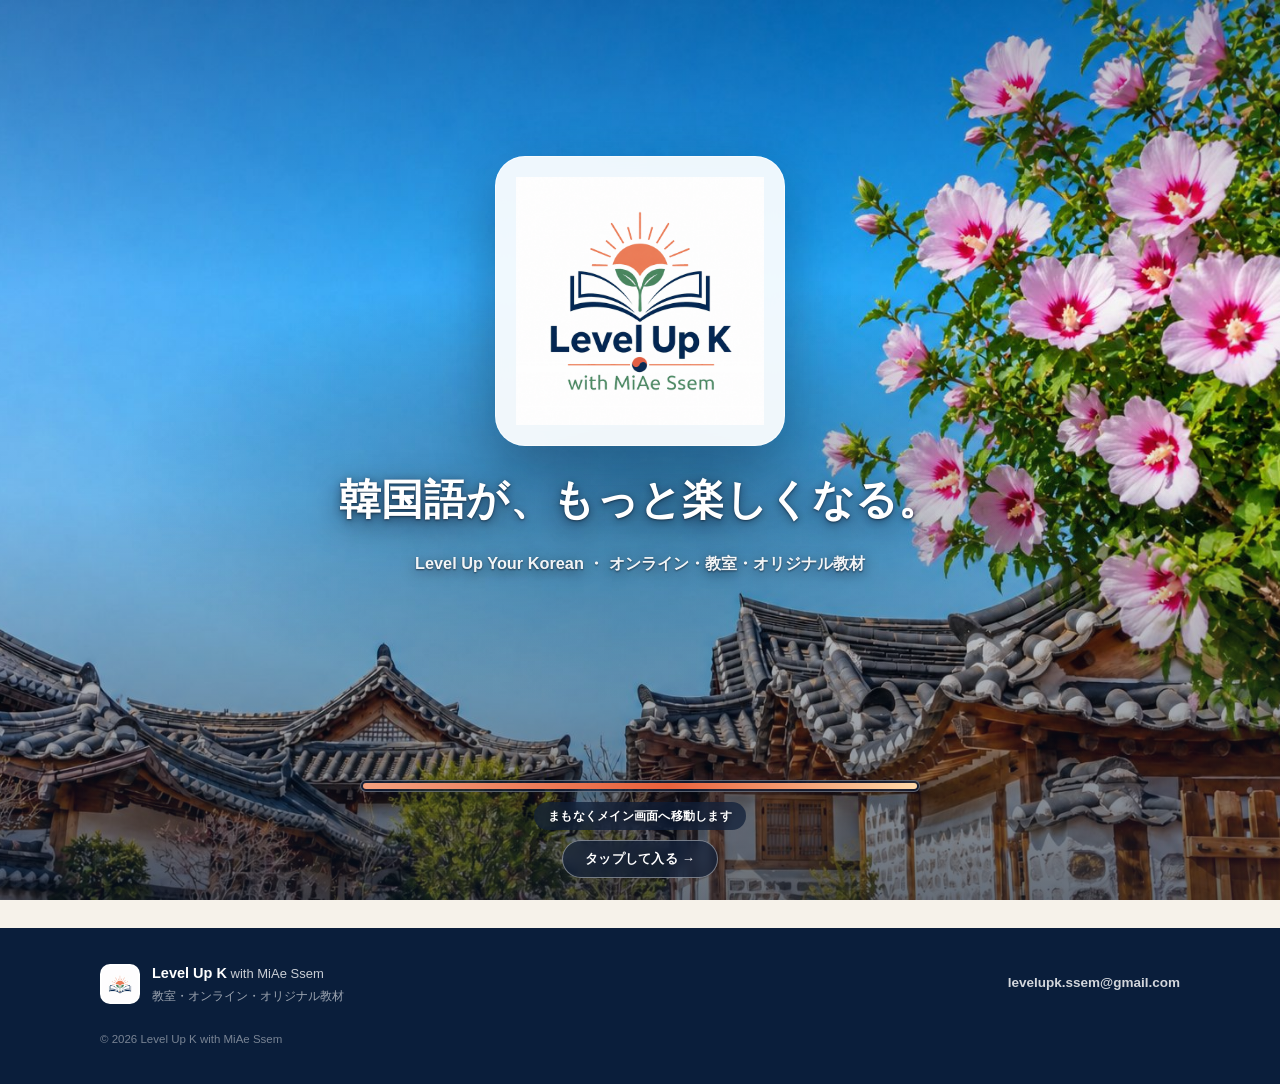
<file: index.html>
<!DOCTYPE html>
<html lang="ja">
<head>
<meta charset="utf-8">
<meta name="viewport" content="width=device-width, initial-scale=1, viewport-fit=cover">
<title>Level Up K with MiAe Ssem｜韓国語教室・オンライン・オリジナル教材</title>
<meta name="description" content="福島県郡山市の韓国語教室「セボメ韓国語教室」とオンラインレッスン、Amazonで販売中のオリジナル教材・音声を紹介する Level Up K with MiAe Ssem の公式サイトです。">
<meta name="theme-color" content="#0E2B52">
<meta property="og:type" content="website">
<meta property="og:title" content="Level Up K with MiAe Ssem">
<meta property="og:description" content="韓国語が、もっと楽しくなる。教室・オンライン・オリジナル教材&動画">
<meta property="og:image" content="assets/logo.png">
<meta name="twitter:card" content="summary_large_image">
<link rel="icon" href="assets/icon.png" type="image/png">
<link rel="apple-touch-icon" href="assets/icon.png">
<link rel="preload" as="image" href="assets/splash-bg.jpg" fetchpriority="high">
<link rel="stylesheet" href="css/style.css">
<noscript><style>.splash{display:none!important} body.splash-lock{overflow:auto!important}</style></noscript>
<script>
/* スプラッシュの表示判定（描画前に決めて、ちらつきを防ぐ） */
(function () {
  try {
    var hash = (location.hash || "").replace("#", "");
    var page = new URLSearchParams(location.search).get("page");
    var skip = hash === "audio" || page === "audio" ||
      sessionStorage.getItem("levelupk_splash_seen") === "1";
    if (skip) document.documentElement.className += " splash-skip";
  } catch (e) {}
})();
</script>
</head>
<body>
<a class="skip-link" href="#main">メインコンテンツへ</a>

<!-- ============ Splash ============ -->
<div id="splash" class="splash" role="presentation">
  <picture class="splash__media">
    <source media="(max-width: 700px)" srcset="assets/splash-bg-mobile.jpg">
    <img class="splash__img" src="assets/splash-bg.jpg" alt="" width="1536" height="1024" fetchpriority="high">
  </picture>
  <div class="splash__shade" aria-hidden="true"></div>
  <div class="splash__inner">
    <div class="splash__card">
      <img src="assets/logo.png" alt="Level Up K with MiAe Ssem" width="700" height="700">
    </div>
    <p class="splash__title" data-i18n="splash.headline">韓国語が、もっと楽しくなる。</p>
    <p class="splash__sub" data-i18n="splash.sub">Level Up Your Korean ・ オンライン・教室・オリジナル教材</p>
  </div>
  <div class="splash__bottom">
    <div class="splash__bar" aria-hidden="true"><span></span></div>
    <p class="splash__loading" data-i18n="splash.loading">まもなくメイン画面へ移動します</p>
    <button class="splash__skip" id="splash-skip" type="button" data-i18n="splash.skip">タップして入る →</button>
  </div>
</div>

<!-- ============ Header ============ -->
<header class="site-header">
  <div class="wrap site-header__inner">
    <a class="brand" href="#home" aria-label="Level Up K with MiAe Ssem">
      <img class="brand__icon" src="assets/icon.png" alt="" width="256" height="256">
      <span class="brand__text">Level Up K <em>with MiAe Ssem</em></span>
    </a>
    <nav class="lang" aria-label="Language / 言語 / 언어">
      <button type="button" class="lang__btn is-active" data-lang="ja" aria-pressed="true">JP</button>
      <button type="button" class="lang__btn" data-lang="en" aria-pressed="false">EN</button>
      <button type="button" class="lang__btn" data-lang="ko" aria-pressed="false">KR</button>
    </nav>
  </div>
</header>

<main id="main">

  <!-- ============ Notice (Coming soon) ============ -->
  <aside class="notice-bar" aria-labelledby="notice-title">
    <div class="wrap notice-bar__inner">
      <span class="notice-bar__icon" aria-hidden="true">
        <svg viewBox="0 0 24 24" width="17" height="17" fill="none" stroke="currentColor" stroke-width="2.2" stroke-linecap="round" stroke-linejoin="round"><circle cx="12" cy="12" r="9"/><path d="M12 11.2v5.4M12 7.6h.01"/></svg>
      </span>
      <div class="notice-bar__body">
        <p class="notice-bar__label" data-i18n="notice.label">お知らせ</p>
        <p class="notice-bar__title" id="notice-title" data-i18n="notice.title">ただいまホームページ準備中です</p>
        <p class="notice-bar__sub" data-i18n="notice.sub">2027年4月 開講予定 ／ 教室案内・教材・音声を少しずつ公開していきます。</p>
      </div>
    </div>
  </aside>

  <!-- ============ Home ============ -->
  <section class="view is-active" id="home" data-view="home">
    <div class="wrap">

      <section class="hero" aria-labelledby="hero-title">
        <div class="hero__badge">
          <img src="assets/logo.png" alt="Level Up K with MiAe Ssem ロゴ" width="700" height="700">
        </div>
        <div class="hero__text">
          <h1 id="hero-title" class="hero__title" data-i18n="home.heroTitle">韓国語が、もっと楽しくなる。</h1>
          <p class="hero__sub" data-i18n="home.heroSub">教室・オンライン・オリジナル教材&amp;動画</p>
          <p class="hero__note" data-i18n="common.brandNote">Ssem（쌤）は、韓国語で「先生（ソンセンニム）」を縮めた言葉。親しみを感じる先生に対して、生徒たちがよく使う愛称です。</p>
          <div class="hero__cta">
            <a class="btn btn--ghost" href="#profile">
              <span data-i18n="home.ctaContact">体験・お問合せ</span><svg class="btn__ico" viewBox="0 0 24 24" width="15" height="15" fill="none" stroke="currentColor" stroke-width="2.4" stroke-linecap="round" stroke-linejoin="round" aria-hidden="true"><path d="M5 12h13M13 6l6 6-6 6"/></svg>
            </a>
          </div>
        </div>
      </section>

      <h2 class="sr-only" data-i18n="home.cardsLabel">メニュー</h2>
      <div class="cards">

        <a class="card card--coral" href="#books">
          <span class="card__icon" aria-hidden="true">
            <svg viewBox="0 0 48 48" width="30" height="30" fill="none" stroke="currentColor" stroke-width="3.2" stroke-linecap="round" stroke-linejoin="round">
              <rect x="6" y="6" width="36" height="36" rx="8"/><path d="M20 16.5l12 7.5-12 7.5z" fill="currentColor" stroke="none"/>
            </svg>
          </span>
          <span class="card__body">
            <span class="card__title" data-i18n="home.card1.title">教材・音声・動画</span>
            <span class="card__tags">
              <span data-i18n="home.card1.tag1">Amazon発売中</span><span data-i18n="home.card1.tag2">音声QR</span><span data-i18n="home.card1.tag3">録画セット</span>
            </span>
            <span class="card__cta" data-i18n="home.card1.cta">見てみる</span>
          </span>
        </a>

        <a class="card card--green" href="#sebome">
          <span class="card__icon card__icon--brand" aria-hidden="true">
            <img src="assets/saebome-symbol.png" alt="" width="512" height="512" decoding="async">
          </span>
          <span class="card__body">
            <span class="card__title" data-i18n="home.card2.title">セボメ韓国語教室</span>
            <span class="card__tags">
              <span data-i18n="home.card2.tag1">2027.4 郡山開講</span><span data-i18n="home.card2.tag2">月3回</span><span data-i18n="home.card2.tag3">少人数クラス</span>
            </span>
            <span class="card__cta" data-i18n="home.card2.cta">教室案内</span>
          </span>
        </a>

        <a class="card card--navy" href="#online">
          <span class="card__icon" aria-hidden="true">
            <svg viewBox="0 0 48 48" width="30" height="30" fill="none" stroke="currentColor" stroke-width="3.2" stroke-linecap="round" stroke-linejoin="round">
              <rect x="7" y="11" width="34" height="22" rx="4"/><path d="M17 39h14M24 33v6"/>
            </svg>
          </span>
          <span class="card__body">
            <span class="card__title" data-i18n="home.card3.title">オンラインレッスン</span>
            <span class="card__tags">
              <span data-i18n="home.card3.tag1">個人</span><span data-i18n="home.card3.tag2">グループ</span><span data-i18n="home.card3.tag3">TOPIK対策</span>
            </span>
            <span class="card__cta" data-i18n="home.card3.cta">コース一覧</span>
          </span>
        </a>

        <a class="card card--gold card--photo" href="#profile">
          <img class="card__photo" src="assets/teacher.jpg" alt="李 美愛（イ・ミエ）" width="300" height="300" loading="lazy">
          <span class="card__body">
            <span class="card__title" data-i18n="home.card4.title">李 美愛 先生</span>
            <span class="card__tags">
              <span data-i18n="home.card4.tag1">韓国語教員資格2級</span><span data-i18n="home.card4.tag2">指導歴10年+</span>
            </span>
            <span class="card__cta" data-i18n="home.card4.cta">プロフィール</span>
          </span>
        </a>

      </div>
    </div>
  </section>

  <!-- ============ Books ============ -->
  <section class="view" id="books" data-view="books">
    <div class="wrap">
      <header class="dhero dhero--coral">
        <a class="back back--on" href="#home"><svg class="back__ico" viewBox="0 0 24 24" width="17" height="17" fill="none" stroke="currentColor" stroke-width="2.2" stroke-linecap="round" stroke-linejoin="round" aria-hidden="true"><path d="M19 12H6M11 6l-6 6 6 6"/></svg> <span data-i18n="common.back">トップへ戻る</span></a>
        <div class="dhero__content">
          <span class="dhero__icon" aria-hidden="true">
            <svg viewBox="0 0 24 24" width="32" height="32" fill="none" stroke="currentColor" stroke-width="1.9" stroke-linecap="round" stroke-linejoin="round"><path d="M4 5.5A2.5 2.5 0 016.5 3H11v16H6.5A2.5 2.5 0 004 21.5z"/><path d="M20 5.5A2.5 2.5 0 0017.5 3H13v16h4.5a2.5 2.5 0 012.5 2.5z"/></svg>
          </span>
          <div class="dhero__text">
            <p class="dhero__kicker" data-i18n="books.kicker">教材</p>
            <h2 class="dhero__title" tabindex="-1" data-i18n="books.title">教材・音声・動画</h2>
            <p class="dhero__lead" data-i18n="books.heroLead">本・音声・録画の3つで、ひとりでも続けられる教材です。</p>
            <ul class="dhero__chips">
              <li data-i18n="books.b1Tag1">5シリーズ・レベル別</li>
              <li data-i18n="books.b1Tag2">年間36回カリキュラム</li>
              <li data-i18n="books.b1Tag3">第1学期（9回分）制作済み</li>
            </ul>
          </div>
        </div>
        <div class="dhero__actions">
          <a class="btn btn--outline" href="mailto:levelupk.ssem@gmail.com?subject=Level%20Up%20K%20%E9%8C%B2%E7%94%BB%E3%83%AC%E3%83%83%E3%82%B9%E3%83%B3%E3%82%BB%E3%83%83%E3%83%88%E3%81%AB%E3%81%A4%E3%81%84%E3%81%A6"><span data-i18n="books.b3Cta">発売のお知らせを受け取る</span><svg class="btn__ico" viewBox="0 0 24 24" width="15" height="15" fill="none" stroke="currentColor" stroke-width="2" stroke-linecap="round" stroke-linejoin="round" aria-hidden="true"><rect x="3" y="5" width="18" height="14" rx="2.5"/><path d="M4 7l8 6 8-6"/></svg></a>
        </div>
      </header>

      <div class="detail detail--tight">
        <div class="feature-grid">
          <article class="fcard">
            <span class="fcard__icon fcard__icon--coral" aria-hidden="true">
              <svg viewBox="0 0 24 24" width="26" height="26" fill="none" stroke="currentColor" stroke-width="1.8" stroke-linecap="round" stroke-linejoin="round"><path d="M4 5.5A2.5 2.5 0 016.5 3H11v16H6.5A2.5 2.5 0 004 21.5z"/><path d="M20 5.5A2.5 2.5 0 0017.5 3H13v16h4.5a2.5 2.5 0 012.5 2.5z"/></svg>
            </span>
            <h3 data-i18n="books.b1Title">オリジナルワークブック（Amazonで販売中）</h3>
            <p data-i18n="books.b1Text">幼児から大人まで、レベル別に5つのシリーズ。日本語の説明と発音の表記つきで、ひとりでも進められます。</p>
            <ul class="chips chips--soft">
              <li data-i18n="books.b1Tag1">5シリーズ・レベル別</li>
              <li data-i18n="books.b1Tag2">年間36回カリキュラム</li>
              <li data-i18n="books.b1Tag3">第1学期（9回分）制作済み</li>
            </ul>
          </article>

          <article class="fcard">
            <span class="fcard__icon fcard__icon--gold" aria-hidden="true">
              <svg viewBox="0 0 24 24" width="26" height="26" fill="none" stroke="currentColor" stroke-width="1.8" stroke-linecap="round" stroke-linejoin="round"><rect x="2.5" y="6" width="13" height="12" rx="2.5"/><path d="M15.5 10.5l6-3v9l-6-3z"/></svg>
            </span>
            <h3><span data-i18n="books.b3Title">録画レッスン＋PDFセット（準備中）</span></h3>
            <p data-i18n="books.b3Text">第1学期・全9回を、先生の解説つきで。本で学んだことを何度でも復習できます。</p>
            <a class="btn btn--coral" href="mailto:levelupk.ssem@gmail.com?subject=Level%20Up%20K%20%E9%8C%B2%E7%94%BB%E3%83%AC%E3%83%83%E3%82%B9%E3%83%B3%E3%82%BB%E3%83%83%E3%83%88%E3%81%AB%E3%81%A4%E3%81%84%E3%81%A6"><span data-i18n="books.b3Cta">発売のお知らせを受け取る</span><svg class="btn__ico" viewBox="0 0 24 24" width="15" height="15" fill="none" stroke="currentColor" stroke-width="2" stroke-linecap="round" stroke-linejoin="round" aria-hidden="true"><rect x="3" y="5" width="18" height="14" rx="2.5"/><path d="M4 7l8 6 8-6"/></svg></a>
            <p class="small" data-i18n="books.b3Note">※ 価格・販売方法は調整中です。</p>
          </article>
        </div>


        <section class="pay-section" aria-labelledby="pay-title">
          <div class="pay-head">
            <p class="pay-head__kicker" data-i18n="pay.kicker">お支払い</p>
            <h3 id="pay-title" data-i18n="pay.title">お支払い方法</h3>
            <p data-i18n="pay.lead">教材・録画セットのお支払いに使えます。</p>
          </div>
          <div class="pay-grid">
            <article class="pay-card">
              <div class="pay-card__head">
                <span class="pay-card__icon pay-card__icon--coral" aria-hidden="true">
                  <svg viewBox="0 0 24 24" width="24" height="24" fill="none" stroke="currentColor" stroke-width="1.9" stroke-linecap="round" stroke-linejoin="round"><rect x="2.5" y="5" width="19" height="14" rx="2.5"/><path d="M2.5 9.5h19M6 15h4"/></svg>
                </span>
                <div>
                  <h4 data-i18n="pay.onlineTitle">オンライン決済</h4>
                  <p class="pay-tags"><span>PayPay</span><span data-i18n="pay.cardTag">クレジットカード</span></p>
                </div>
              </div>
              <p data-i18n="pay.onlineText">スマートフォンから、その場でお支払いいただけます。</p>
              <div class="pay-online">
                <div class="pay-qr" data-qr-box>
                  <span class="pay-qr__mark" aria-hidden="true">QR</span>
                  <span class="pay-qr__text" data-i18n="pay.qrShort">準備中</span>
                </div>
                <div class="pay-online__cta">
                  <a class="btn btn--coral" id="checkout-link" href="#"><span data-i18n="pay.checkout">決済ページへ</span><svg class="btn__ico" viewBox="0 0 24 24" width="15" height="15" fill="none" stroke="currentColor" stroke-width="2.4" stroke-linecap="round" stroke-linejoin="round" aria-hidden="true"><path d="M5 12h13M13 6l6 6-6 6"/></svg></a>
                  <p class="small" data-i18n="pay.checkoutNote">※ 決済リンクは準備中です。お急ぎの場合はメールでご連絡ください。</p>
                </div>
              </div>
            </article>

            <article class="pay-card">
              <div class="pay-card__head">
                <span class="pay-card__icon pay-card__icon--green" aria-hidden="true">
                  <svg viewBox="0 0 24 24" width="24" height="24" fill="none" stroke="currentColor" stroke-width="1.9" stroke-linecap="round" stroke-linejoin="round"><path d="M3.5 9.5L12 4l8.5 5.5"/><path d="M5.5 10v8M10 10v8M14 10v8M18.5 10v8M3 20.5h18"/></svg>
                </span>
                <div>
                  <h4 data-i18n="pay.bankTitle">ゆうちょ銀行 振込</h4>
                  <p class="pay-tags"><span data-i18n="pay.bankTag">お振込</span></p>
                </div>
              </div>
              <p data-i18n="pay.bankText">お申し込み後、振込先をお送りします。</p>
              <ol class="steps">
                <li><span class="step__no">1</span><p data-i18n="pay.step1">メールでお申し込み</p></li>
                <li><span class="step__no">2</span><p data-i18n="pay.step2">振込先をお送りします</p></li>
                <li><span class="step__no">3</span><p data-i18n="pay.step3">入金確認後、視聴をご案内</p></li>
              </ol>
              <p class="small" data-i18n="pay.bankNote">口座番号はこのページには掲載していません。</p>
              <a class="btn btn--green" href="mailto:levelupk.ssem@gmail.com"><span data-i18n="pay.applyMail">メールで申し込む</span><svg class="btn__ico" viewBox="0 0 24 24" width="15" height="15" fill="none" stroke="currentColor" stroke-width="2.4" stroke-linecap="round" stroke-linejoin="round" aria-hidden="true"><path d="M5 12h13M13 6l6 6-6 6"/></svg></a>
            </article>
          </div>
        </section>
      </div>
    </div>
  </section>

  <!-- ============ Audio ============ -->
  <section class="view" id="audio" data-view="audio">
    <div class="wrap">
      <header class="dhero dhero--coral dhero--compact">
        <a class="back back--on" href="#home"><svg class="back__ico" viewBox="0 0 24 24" width="17" height="17" fill="none" stroke="currentColor" stroke-width="2.2" stroke-linecap="round" stroke-linejoin="round" aria-hidden="true"><path d="M19 12H6M11 6l-6 6 6 6"/></svg> <span data-i18n="common.back">トップへ戻る</span></a>
        <div class="dhero__content">
          <span class="dhero__icon" aria-hidden="true">
            <svg viewBox="0 0 24 24" width="30" height="30" fill="none" stroke="currentColor" stroke-width="1.9" stroke-linecap="round" stroke-linejoin="round"><rect x="4.5" y="10" width="15" height="10" rx="2.5"/><path d="M8 10V7.5a4 4 0 018 0V10"/><circle cx="12" cy="15" r="1.4" fill="currentColor" stroke="none"/></svg>
          </span>
          <div class="dhero__text">
            <h2 class="dhero__title" tabindex="-1" data-i18n="audio.title">教材・書籍 音声ポータル</h2>
            <p class="dhero__lead" data-i18n="audio.lead">書籍に記載のパスワードを入れると、各課の音声が聴けます。</p>
          </div>
        </div>
      </header>

      <div class="detail detail--tight detail--narrow">
        <form class="gate gate--overlap" id="audio-gate" novalidate>
          <label class="gate__label" for="audio-pass" data-i18n="audio.label">パスワード</label>
          <div class="gate__row">
            <input class="gate__input" id="audio-pass" type="password" name="password" autocomplete="off" autocapitalize="off" spellcheck="false" placeholder="パスワードを入力" data-i18n-placeholder="audio.placeholder" required>
            <button class="btn btn--coral" type="submit" data-i18n="audio.button">開く</button>
          </div>
          <p class="gate__error" id="audio-error" role="alert" hidden data-i18n="audio.error">パスワードが違います。書籍の記載をご確認ください。</p>
        </form>

        <div class="hint">
          <p><span data-i18n="audio.hintLabel">サンプル用パスワード</span>：<code data-i18n="audio.hint">sebome2027</code></p>
          <p class="small" data-i18n="audio.hintNote">※ これはサンプルです。公開前に GUIDE_KO.md の手順で必ず変更してください。</p>
        </div>

        <section class="panel player" id="audio-player" hidden>
          <h3 data-i18n="audio.unlockedTitle">音声を選んでください</h3>
          <p data-i18n="audio.unlockedLead">書籍の課番号に合わせて、聴きたい音声を選んでください。</p>
          <ul class="tracks" id="track-list"></ul>
          <p class="small" data-i18n="audio.audioNote">音声ファイルは audio フォルダに入っています。ファイルを置くと、この画面ですぐ再生できます。</p>
        </section>

        <p class="privacy"><span class="privacy__lock"><svg viewBox="0 0 24 24" width="13" height="13" fill="none" stroke="currentColor" stroke-width="2" stroke-linecap="round" stroke-linejoin="round" aria-hidden="true"><rect x="4.5" y="10" width="15" height="10" rx="2.5"/><path d="M8 10V7.5a4 4 0 018 0V10"/></svg></span> <span data-i18n="audio.privacy">このページでは、氏名・メールアドレスなどの個人情報を入力・収集しません。</span></p>
      </div>
    </div>
  </section>

  <!-- ============ Sebome ============ -->
  <section class="view" id="sebome" data-view="sebome">
    <div class="wrap">
      <header class="dhero dhero--green">
        <a class="back back--on" href="#home"><svg class="back__ico" viewBox="0 0 24 24" width="17" height="17" fill="none" stroke="currentColor" stroke-width="2.2" stroke-linecap="round" stroke-linejoin="round" aria-hidden="true"><path d="M19 12H6M11 6l-6 6 6 6"/></svg> <span data-i18n="common.back">トップへ戻る</span></a>
        <div class="dhero__content">
          <span class="dhero__icon dhero__icon--brand" aria-hidden="true">
            <img src="assets/saebome-symbol.png" alt="" width="512" height="512" decoding="async">
          </span>
          <div class="dhero__text">
            <p class="dhero__kicker" data-i18n="sebome.kicker">教室</p>
            <h2 class="dhero__title" tabindex="-1" data-i18n="sebome.title">セボメ韓国語教室</h2>
            <p class="dhero__sub" data-i18n="sebome.sub">새봄에 한국어 교실 ／ Sebome Korean Class</p>
            <p class="dhero__lead" data-i18n="sebome.lead">2027年4月、福島県郡山市に開きます。月3回・1クラス5〜6名の少人数制です。</p>
            <ul class="dhero__chips">
              <li data-i18n="sebome.chip1">2027.4 開講</li>
              <li data-i18n="sebome.chip2">月3回</li>
              <li data-i18n="sebome.chip3">1クラス5〜6名</li>
              <li data-i18n="sebome.chip4">郡山市</li>
            </ul>
          </div>
        </div>
        <div class="dhero__actions">
          <a class="btn btn--white" href="https://line.me/R/ti/p/@155sxowo" target="_blank" rel="noopener"><span data-i18n="sebome.lineCta">LINEで友だち追加</span><svg class="btn__ico" viewBox="0 0 24 24" width="15" height="15" fill="none" stroke="currentColor" stroke-width="2.4" stroke-linecap="round" stroke-linejoin="round" aria-hidden="true"><path d="M5 12h13M13 6l6 6-6 6"/></svg></a>
          <a class="btn btn--outline" href="#sebome-fees"><span data-i18n="sebome.feeCtaShort">受講料を見る</span><svg class="btn__ico" viewBox="0 0 24 24" width="15" height="15" fill="none" stroke="currentColor" stroke-width="2.4" stroke-linecap="round" stroke-linejoin="round" aria-hidden="true"><path d="M5 12h13M13 6l6 6-6 6"/></svg></a>
        </div>
      </header>

      <!-- 教室のイメージ：春の韓屋と梅の花（Crowdpic・商用ライセンス） -->
      <figure class="sebome-visual">
        <img class="sebome-visual__img"
             src="images/sebome-hanok-1600.jpg"
             srcset="images/sebome-hanok-800.jpg 800w, images/sebome-hanok-1200.jpg 1200w, images/sebome-hanok-1600.jpg 1600w"
             sizes="(max-width: 760px) calc(100vw - 40px), 1080px"
             width="1600" height="1067"
             alt="白い梅の花が咲く韓屋（ハノク）の瓦屋根"
             data-i18n-alt="sebome.visualAlt"
             loading="lazy" decoding="async">
        <figcaption class="sebome-visual__cap">
          <span class="sebome-visual__text" data-i18n="sebome.visualCaption">梅の花と瓦屋根 — 韓国・春の風景</span>
        </figcaption>
      </figure>

      <div class="detail detail--tight">
        <div class="fact-grid">
          <div class="fact"><span class="fact__label" data-i18n="sebome.i1Label">開講</span><strong class="fact__value" data-i18n="sebome.i1Value">2027年4月</strong></div>
          <div class="fact"><span class="fact__label" data-i18n="sebome.i3Label">回数</span><strong class="fact__value" data-i18n="sebome.i3Value">月3回</strong></div>
          <div class="fact"><span class="fact__label" data-i18n="sebome.i4Label">定員</span><strong class="fact__value" data-i18n="sebome.i4Value">1クラス5〜6名</strong></div>
          <div class="fact"><span class="fact__label" data-i18n="sebome.i5Label">対象</span><strong class="fact__value" data-i18n="sebome.i5Value">幼児クラス・小学校下学年・小学校上学年／中高生クラス／大人</strong></div>
        </div>

        <article class="venue">
          <span class="venue__icon" aria-hidden="true">
            <svg viewBox="0 0 24 24" width="22" height="22" fill="none" stroke="currentColor" stroke-width="1.9" stroke-linecap="round" stroke-linejoin="round"><path d="M12 21s7-6.1 7-11a7 7 0 10-14 0c0 4.9 7 11 7 11z"/><circle cx="12" cy="10" r="2.6"/></svg>
          </span>
          <div>
            <span class="venue__label" data-i18n="sebome.i2Label">会場</span>
            <strong data-i18n="sebome.i2Value">郡山グレースガーデンチャペル（福島県郡山市）</strong>
          </div>
        </article>

        <article class="panel">
          <h3 data-i18n="sebome.classesTitle">3つのクラス</h3>
          <div class="classes">
            <div class="class-card class-card--kids">
              <span class="class-card__dot" aria-hidden="true"></span>
              <h4 data-i18n="sebome.c1Name">アイジョア キッズクラス</h4>
              <p class="class-card__kr" data-i18n="sebome.c1Kr">아이좋아 키즈 클래스</p>
              <p class="class-card__target" data-i18n="sebome.c1Target">幼児クラス・小学校下学年・小学校上学年</p>
              <p data-i18n="sebome.c1Text">歌や絵本、からだを動かす遊びを交えながら、ハングルの文字と音に親しみます。</p>
              <p class="class-card__support" data-i18n="sebome.c1Support">歌やダンス・ゲームは、日韓バイリンガルの中学生アシスタントもサポートします。</p>
            </div>
            <div class="class-card class-card--junior">
              <span class="class-card__dot" aria-hidden="true"></span>
              <h4 data-i18n="sebome.c2Name">キウミ ジュニアクラス</h4>
              <p class="class-card__kr" data-i18n="sebome.c2Kr">키우미 주니어 클래스</p>
              <p class="class-card__target" data-i18n="sebome.c2Target">中高生クラス</p>
              <p data-i18n="sebome.c2Text">学校や将来につながる力を、文法と会話の両方から育てます。</p>
            </div>
            <div class="class-card class-card--adult">
              <span class="class-card__dot" aria-hidden="true"></span>
              <h4 data-i18n="sebome.c3Name">ヘオン クラス</h4>
              <p class="class-card__kr" data-i18n="sebome.c3Kr">해온 클래스</p>
              <p class="class-card__target" data-i18n="sebome.c3Target">大人</p>
              <p data-i18n="sebome.c3Text">旅行、K-POP、ドラマなど、好きなことから始める韓国語。自分のペースで続けられます。</p>
            </div>
          </div>
          <div class="fee-cta">
            <div class="fee-cta__text">
              <p class="fee-cta__kicker" data-i18n="sebome.feeKicker">受講料</p>
              <h4 data-i18n="sebome.feeTitle">クラス別の受講料をご案内しています</h4>
              <p data-i18n="sebome.feeText">月謝制（月3回・税込）。5つのクラスの月謝、割引制度、2人ペアレッスン、1:1個人レッスンをまとめてご覧いただけます。</p>
            </div>
            <a class="btn btn--green" href="#sebome-fees"><span data-i18n="sebome.feeCta">受講料のご案内へ</span><svg class="btn__ico" viewBox="0 0 24 24" width="15" height="15" fill="none" stroke="currentColor" stroke-width="2.4" stroke-linecap="round" stroke-linejoin="round" aria-hidden="true"><path d="M5 12h13M13 6l6 6-6 6"/></svg></a>
          </div>

          <p class="small" data-i18n="sebome.note">時間割や体験レッスンなどの詳細は、LINE公式アカウントまたはメールでお問い合わせください。</p>
        </article>

        <article class="line-card">
          <div class="line-card__body">
            <h3 data-i18n="sebome.lineTitle">LINE公式アカウント</h3>
            <p data-i18n="sebome.lineText">友だち追加して、体験レッスンや教室のことをお気軽にご質問ください。</p>
            <p class="line-card__id" data-i18n="sebome.lineId">@155sxowo</p>
            <a class="btn btn--line" href="https://line.me/R/ti/p/@155sxowo" target="_blank" rel="noopener"><span data-i18n="sebome.lineCta">LINEで友だち追加</span><svg class="btn__ico" viewBox="0 0 24 24" width="15" height="15" fill="none" stroke="currentColor" stroke-width="2.4" stroke-linecap="round" stroke-linejoin="round" aria-hidden="true"><path d="M5 12h13M13 6l6 6-6 6"/></svg></a>
          </div>
          <a class="line-card__qr" href="https://line.me/R/ti/p/@155sxowo" target="_blank" rel="noopener">
            <img src="assets/line-qr.png" alt="LINE公式アカウント @155sxowo のQRコード" width="360" height="360" loading="lazy">
          </a>
        </article>
      </div>
    </div>
  </section>

  <!-- ============ Sebome Fees ============ -->
  <section class="view" id="sebome-fees" data-view="sebome-fees">
    <div class="wrap">
      <header class="dhero dhero--green">
        <a class="back back--on" href="#sebome"><svg class="back__ico" viewBox="0 0 24 24" width="17" height="17" fill="none" stroke="currentColor" stroke-width="2.2" stroke-linecap="round" stroke-linejoin="round" aria-hidden="true"><path d="M19 12H6M11 6l-6 6 6 6"/></svg> <span data-i18n="fees.back">教室案内へ戻る</span></a>
        <div class="dhero__content">
          <span class="dhero__icon" aria-hidden="true">
            <svg viewBox="0 0 24 24" width="32" height="32" fill="none" stroke="currentColor" stroke-width="1.8" stroke-linecap="round" stroke-linejoin="round"><path d="M20.2 13.3l-6.7 6.7a2 2 0 01-2.8 0l-6.9-6.9a2 2 0 01-.6-1.4V4.6c0-.9.7-1.4 1.4-1.4h7.1c.5 0 1 .2 1.4.6l7.1 7.1a2 2 0 010 2.4z"/><circle cx="8.3" cy="8.3" r="1.5"/></svg>
          </span>
          <div class="dhero__text">
            <p class="dhero__kicker" data-i18n="fees.kicker">受講料</p>
            <h2 class="dhero__title" tabindex="-1" data-i18n="fees.title">受講料のご案内</h2>
            <p class="dhero__sub" data-i18n="fees.sub">새봄에 한국어 교실 ／ 月謝制・月3回</p>
            <p class="dhero__lead" data-i18n="fees.lead">5つのクラスの月謝、割引制度、2人ペアレッスンの料金をまとめました。表示はすべてお一人様あたりの月額（月3回・税込）です。</p>
            <ul class="dhero__chips">
              <li data-i18n="fees.chip1">月謝制・月3回</li>
              <li data-i18n="fees.chip2">最大 −3,000円割引</li>
              <li data-i18n="fees.chip3">2人ペアあり</li>
              <li data-i18n="fees.chip4">1:1もご相談</li>
              <li data-i18n="fees.chip5">すべて税込</li>
            </ul>
          </div>
        </div>
        <div class="dhero__actions">
          <a class="btn btn--white" href="https://line.me/R/ti/p/@155sxowo" target="_blank" rel="noopener"><span data-i18n="fees.lineCta">LINEで相談する</span><svg class="btn__ico" viewBox="0 0 24 24" width="15" height="15" fill="none" stroke="currentColor" stroke-width="2.4" stroke-linecap="round" stroke-linejoin="round" aria-hidden="true"><path d="M5 12h13M13 6l6 6-6 6"/></svg></a>
        </div>
      </header>

      <div class="detail detail--tight">

        <!-- 4月ご入学限定 3つのオープン特典 -->
        <section class="offer" aria-labelledby="offer-title">
          <div class="offer__head">
            <span class="offer__icon" aria-hidden="true">
              <svg viewBox="0 0 24 24" width="24" height="24" fill="none" stroke="currentColor" stroke-width="1.8" stroke-linecap="round" stroke-linejoin="round"><path d="M20 12.5V20a1 1 0 01-1 1H5a1 1 0 01-1-1v-7.5"/><path d="M3.2 8.4h17.6v4.1H3.2z"/><path d="M12 8.4V21"/><path d="M12 8.4S10.6 4 8.3 4a2.2 2.2 0 000 4.4H12zM12 8.4s1.4-4.4 3.7-4.4a2.2 2.2 0 010 4.4H12z"/></svg>
            </span>
            <div class="offer__text">
              <p class="offer__kicker" data-i18n="fees.offerKicker">2027年4月 開講記念</p>
              <h3 id="offer-title" data-i18n="fees.offerTitle">4月ご入学限定 3つのオープン特典</h3>
              <p class="offer__lead" data-i18n="fees.offerLead">4月の開講時にご入学いただく方へ、入会金・教材費・体験レッスンが無料になります。</p>
            </div>
          </div>
          <ul class="offer__list">
            <li class="offer-card">
              <p class="offer-card__label"><span class="offer-card__no" aria-hidden="true">1</span><span data-i18n="fees.offer1Title">入会金</span></p>
              <p class="offer-card__value" data-i18n="fees.offerFree">無料</p>
              <p class="offer-card__sub" data-i18n="fees.offer1Sub">通常 3,000円（税込）→ 0円</p>
            </li>
            <li class="offer-card">
              <p class="offer-card__label"><span class="offer-card__no" aria-hidden="true">2</span><span data-i18n="fees.offer2Title">教材費</span></p>
              <p class="offer-card__value" data-i18n="fees.offerFree">無料</p>
              <p class="offer-card__sub" data-i18n="fees.offer2Sub">全クラス</p>
            </li>
            <li class="offer-card">
              <p class="offer-card__label"><span class="offer-card__no" aria-hidden="true">3</span><span data-i18n="fees.offer3Title">体験レッスン</span></p>
              <p class="offer-card__value" data-i18n="fees.offerFree">無料</p>
              <p class="offer-card__sub" data-i18n="fees.offer3Sub">3月開催</p>
            </li>
          </ul>
          <p class="offer__note" data-i18n="fees.offerNote">※ 入会金（通常3,000円・税込）・教材費の無料特典は、2027年4月開講時にお申し込み・ご入学いただく方限定です。体験レッスンは3月に開催し、日程はお申し込み後に公式LINEでご案内します。表示価格はすべて税込です。</p>
        </section>

        <section class="price-section fee-section" aria-labelledby="fee-title">
          <div class="price-head">
            <p class="price-head__kicker" data-i18n="fees.tableKicker">クラス別</p>
            <h3 id="fee-title" data-i18n="fees.tableTitle">クラス別 受講料</h3>
            <p data-i18n="fees.tableLead">すべて税込・お一人様あたりの月額（月3回）です。</p>
          </div>

          <div class="fee-table-wrap">
            <table class="fee-table">
              <caption class="sr-only" data-i18n="fees.tableCaption">クラス別の受講料（通常月謝・割引後の金額・2人ペアの1人あたり月額）</caption>
              <colgroup>
                <col class="fee-col fee-col--class">
                <col class="fee-col fee-col--time">
                <col class="fee-col fee-col--price">
                <col class="fee-col fee-col--off">
                <col class="fee-col fee-col--pair">
              </colgroup>
              <thead>
                <tr>
                  <th scope="col" data-i18n="fees.thClass">クラス</th>
                  <th scope="col" data-i18n="fees.thTime">時間</th>
                  <th scope="col" data-i18n="fees.thPrice">通常月謝</th>
                  <th scope="col" data-i18n="fees.thOff">割引後（最大）</th>
                  <th scope="col"><span data-i18n="fees.thPair">2人ペア</span><span data-i18n="fees.thPairUnit">1人あたり月額</span></th>
                </tr>
              </thead>
              <tbody>
                <tr>
                  <th scope="row"><span class="fee-table__name" data-i18n="fees.c1Name">幼児クラス</span><span class="fee-table__kr" data-i18n="fees.c1Kr">유아반</span></th>
                  <td><span class="fee-table__label" data-i18n="fees.thTime">時間</span><span class="fee-table__time" data-i18n="fees.c1Time">30分</span></td>
                  <td><span class="fee-table__label" data-i18n="fees.thPrice">通常月謝</span><span class="fee-table__price" data-i18n="fees.c1Price">4,500円</span></td>
                  <td><span class="fee-table__label" data-i18n="fees.thOff">割引後（最大）</span><span class="fee-table__price fee-table__price--off" data-i18n="fees.c1Off">1,500円</span></td>
                  <td><span class="fee-table__label" data-i18n="fees.thPair">2人ペア</span><span class="fee-table__price fee-table__price--pair" data-i18n="fees.c1Pair">6,000円</span></td>
                </tr>
                <tr>
                  <th scope="row"><span class="fee-table__name" data-i18n="fees.c2Name">小学校下学年</span><span class="fee-table__kr" data-i18n="fees.c2Kr">초등 저학년</span></th>
                  <td><span class="fee-table__label" data-i18n="fees.thTime">時間</span><span class="fee-table__time" data-i18n="fees.c2Time">45分</span></td>
                  <td><span class="fee-table__label" data-i18n="fees.thPrice">通常月謝</span><span class="fee-table__price" data-i18n="fees.c2Price">5,500円</span></td>
                  <td><span class="fee-table__label" data-i18n="fees.thOff">割引後（最大）</span><span class="fee-table__price fee-table__price--off" data-i18n="fees.c2Off">2,500円</span></td>
                  <td><span class="fee-table__label" data-i18n="fees.thPair">2人ペア</span><span class="fee-table__price fee-table__price--pair" data-i18n="fees.c2Pair">7,000円</span></td>
                </tr>
                <tr>
                  <th scope="row"><span class="fee-table__name" data-i18n="fees.c3Name">小学校上学年</span><span class="fee-table__kr" data-i18n="fees.c3Kr">초등 고학년</span></th>
                  <td><span class="fee-table__label" data-i18n="fees.thTime">時間</span><span class="fee-table__time" data-i18n="fees.c3Time">50分</span></td>
                  <td><span class="fee-table__label" data-i18n="fees.thPrice">通常月謝</span><span class="fee-table__price" data-i18n="fees.c3Price">6,000円</span></td>
                  <td><span class="fee-table__label" data-i18n="fees.thOff">割引後（最大）</span><span class="fee-table__price fee-table__price--off" data-i18n="fees.c3Off">3,000円</span></td>
                  <td><span class="fee-table__label" data-i18n="fees.thPair">2人ペア</span><span class="fee-table__price fee-table__price--pair" data-i18n="fees.c3Pair">8,000円</span></td>
                </tr>
                <tr>
                  <th scope="row"><span class="fee-table__name" data-i18n="fees.c4Name">中高生クラス（キウミ）</span><span class="fee-table__kr" data-i18n="fees.c4Kr">중고등부（키우미）</span></th>
                  <td><span class="fee-table__label" data-i18n="fees.thTime">時間</span><span class="fee-table__time" data-i18n="fees.c4Time">60分</span></td>
                  <td><span class="fee-table__label" data-i18n="fees.thPrice">通常月謝</span><span class="fee-table__price" data-i18n="fees.c4Price">7,000円</span></td>
                  <td><span class="fee-table__label" data-i18n="fees.thOff">割引後（最大）</span><span class="fee-table__price fee-table__price--off" data-i18n="fees.c4Off">4,000円</span></td>
                  <td><span class="fee-table__label" data-i18n="fees.thPair">2人ペア</span><span class="fee-table__price fee-table__price--pair" data-i18n="fees.c4Pair">9,000円</span></td>
                </tr>
                <tr>
                  <th scope="row"><span class="fee-table__name" data-i18n="fees.c5Name">大人グループ（ヘオン）</span><span class="fee-table__kr" data-i18n="fees.c5Kr">성인 그룹（헤온）</span></th>
                  <td><span class="fee-table__label" data-i18n="fees.thTime">時間</span><span class="fee-table__time" data-i18n="fees.c5Time">75分</span></td>
                  <td><span class="fee-table__label" data-i18n="fees.thPrice">通常月謝</span><span class="fee-table__price" data-i18n="fees.c5Price">8,000円</span></td>
                  <td><span class="fee-table__label" data-i18n="fees.thOff">割引後（最大）</span><span class="fee-table__price fee-table__price--off" data-i18n="fees.c5Off">5,000円</span></td>
                  <td><span class="fee-table__label" data-i18n="fees.thPair">2人ペア</span><span class="fee-table__price fee-table__price--pair" data-i18n="fees.c5Pair">10,000円</span></td>
                </tr>
              </tbody>
            </table>
          </div>

          <p class="fee-note fee-note--tax" data-i18n="fees.taxNote">※ 表示価格はすべて税込です。</p>
          <p class="fee-note" data-i18n="fees.offNote">※「割引後（最大）」は、割引①の −2,000円 と、割引②のご家族同時受講 −1,000円 を合わせた金額です。</p>
          <p class="fee-note" data-i18n="fees.example">例）幼児クラス：礼拝 −2,000円 → 2,500円 ／ その他の割引 −1,000円 → 3,500円 ／ ご家族同時受講も重ねて最大 −3,000円 → 1,500円</p>
        </section>

        <div class="fee-panels">
          <article class="panel fee-panel fee-panel--wide">
            <div class="panel__head">
              <span class="panel__icon panel__icon--green" aria-hidden="true">
                <svg viewBox="0 0 24 24" width="22" height="22" fill="none" stroke="currentColor" stroke-width="1.9" stroke-linecap="round" stroke-linejoin="round"><path d="M19 5.5L5.5 19M7.6 5.6h.01M16.4 18.4h.01"/><circle cx="7.6" cy="5.6" r="2.1"/><circle cx="16.4" cy="18.4" r="2.1"/></svg>
              </span>
              <h3 data-i18n="fees.discountTitle">割引制度</h3>
            </div>
            <p class="fee-panel__lead" data-i18n="fees.discountLead">クリスチャンでない方も礼拝にご参加いただけて、月2回以上のご出席で割引が適用されます。</p>

            <div class="fee-rules">
              <div class="fee-rules__group">
                <p class="fee-rules__head"><span class="fee-rules__badge">①</span><span data-i18n="fees.g1Title">次のうち、いちばん大きい1つを適用</span></p>
                <ul class="fee-rules__list">
                  <li><span data-i18n="fees.r1">教会の礼拝に月2回以上出席</span><span class="fee-rule__off" data-i18n="fees.r1Off">−2,000円</span></li>
                  <li><span data-i18n="fees.r2">ドリームキッズパーティー・ドリッパーサンデーに参加</span><span class="fee-rule__off" data-i18n="fees.r2Off">−1,000円</span></li>
                  <li><span data-i18n="fees.r3">教会メンバーのご家族</span><span class="fee-rule__off" data-i18n="fees.r3Off">−1,000円</span></li>
                </ul>
              </div>
              <div class="fee-rules__group">
                <p class="fee-rules__head"><span class="fee-rules__badge fee-rules__badge--plus">②</span><span data-i18n="fees.g2Title">①に加えて、重ねて適用できます</span></p>
                <ul class="fee-rules__list">
                  <li><span data-i18n="fees.r4">ご家族で同時に受講</span><span class="fee-rule__off" data-i18n="fees.r4Off">−1,000円</span></li>
                </ul>
              </div>
              <p class="fee-rules__total"><span data-i18n="fees.totalLabel">最大割引</span><strong data-i18n="fees.totalValue">−3,000円</strong></p>
              <p class="fee-scope"><span class="fee-scope__badge" data-i18n="fees.discountScopeBadge">すべてのレッスンに共通</span><span data-i18n="fees.discountScope">この割引制度は、グループレッスンのほか、2人ペアレッスン・1:1個人レッスンにも同じように適用されます（最大 −3,000円）。</span></p>
            </div>
          </article>

          <article class="panel fee-panel">
            <div class="panel__head">
              <span class="panel__icon panel__icon--coral" aria-hidden="true">
                <svg viewBox="0 0 24 24" width="22" height="22" fill="none" stroke="currentColor" stroke-width="1.9" stroke-linecap="round" stroke-linejoin="round"><circle cx="9" cy="8" r="3.1"/><path d="M3.4 19.4c0-3 2.5-5.1 5.6-5.1s5.6 2.1 5.6 5.1"/><circle cx="17.2" cy="9.4" r="2.5"/><path d="M15 14.6c2.8-.7 5.6 1.4 5.6 4.4"/></svg>
              </span>
              <h3 data-i18n="fees.pairTitle">2人ペアレッスン</h3>
            </div>
            <p data-i18n="fees.pairText">ご家族やお友だちと、お二人で受講するレッスンです。上の表の「2人ペア」は、お一人あたりの月額です。</p>
            <ul class="chips">
              <li data-i18n="fees.pairChip1">お二人から</li>
              <li data-i18n="fees.pairChip2">1人あたり月額</li>
              <li data-i18n="fees.pairChip3">月3回</li>
            </ul>
            <p class="fee-note fee-note--panel" data-i18n="fees.pairDiscountNote">※ 上記の割引制度も同様に適用されます（最大 −3,000円）。</p>
          </article>

          <article class="panel fee-panel fee-panel--one">
            <div class="panel__head">
              <span class="panel__icon panel__icon--gold" aria-hidden="true">
                <svg viewBox="0 0 24 24" width="22" height="22" fill="none" stroke="currentColor" stroke-width="1.9" stroke-linecap="round" stroke-linejoin="round"><circle cx="12" cy="8" r="3.4"/><path d="M5.2 20c0-3.4 3-6 6.8-6s6.8 2.6 6.8 6"/></svg>
              </span>
              <h3 data-i18n="fees.oneTitle">1:1 個人レッスン</h3>
            </div>
            <p data-i18n="fees.oneText">※ 1:1個人レッスンもご希望に合わせてご相談いただけます。教室のクラスとは別に、オンライン・対面の個人レッスンもご用意しています。</p>
            <p class="fee-note fee-note--panel" data-i18n="fees.oneDiscountNote">※ 1:1個人レッスンにも、上記の割引制度が同じように適用されます（最大 −3,000円）。</p>
            <a class="btn btn--navy" href="#online"><span data-i18n="fees.oneCta">個人・オンラインの料金を見る</span><svg class="btn__ico" viewBox="0 0 24 24" width="15" height="15" fill="none" stroke="currentColor" stroke-width="2.4" stroke-linecap="round" stroke-linejoin="round" aria-hidden="true"><path d="M5 12h13M13 6l6 6-6 6"/></svg></a>
          </article>
        </div>

        <div class="cta-row fee-foot">
          <a class="back" href="#sebome"><svg class="back__ico" viewBox="0 0 24 24" width="17" height="17" fill="none" stroke="currentColor" stroke-width="2.2" stroke-linecap="round" stroke-linejoin="round" aria-hidden="true"><path d="M19 12H6M11 6l-6 6 6 6"/></svg> <span data-i18n="fees.back">教室案内へ戻る</span></a>
          <a class="btn btn--line" href="https://line.me/R/ti/p/@155sxowo" target="_blank" rel="noopener"><span data-i18n="fees.lineCta">LINEで相談する</span><svg class="btn__ico" viewBox="0 0 24 24" width="15" height="15" fill="none" stroke="currentColor" stroke-width="2.4" stroke-linecap="round" stroke-linejoin="round" aria-hidden="true"><path d="M5 12h13M13 6l6 6-6 6"/></svg></a>
        </div>
      </div>
    </div>
  </section>

  <!-- ============ Online ============ -->
  <section class="view" id="online" data-view="online">
    <div class="wrap">
      <header class="dhero dhero--navy">
        <a class="back back--on" href="#home"><svg class="back__ico" viewBox="0 0 24 24" width="17" height="17" fill="none" stroke="currentColor" stroke-width="2.2" stroke-linecap="round" stroke-linejoin="round" aria-hidden="true"><path d="M19 12H6M11 6l-6 6 6 6"/></svg> <span data-i18n="common.back">トップへ戻る</span></a>
        <div class="dhero__content">
          <span class="dhero__icon" aria-hidden="true">
            <svg viewBox="0 0 24 24" width="32" height="32" fill="none" stroke="currentColor" stroke-width="1.8" stroke-linecap="round" stroke-linejoin="round"><rect x="3" y="4.5" width="18" height="12" rx="2.5"/><path d="M8.5 20h7M12 16.5V20"/></svg>
          </span>
          <div class="dhero__text">
            <p class="dhero__kicker" data-i18n="online.kicker">オンライン</p>
            <h2 class="dhero__title" tabindex="-1" data-i18n="online.title">オンラインレッスン</h2>
            <p class="dhero__lead" data-i18n="online.lead">ビデオ通話で、どこからでも。日本時間（JST）を基準に時間を決めます。</p>
            <ul class="dhero__chips">
              <li data-i18n="home.card3.tag1">個人</li>
              <li data-i18n="home.card3.tag2">グループ</li>
              <li data-i18n="home.card3.tag3">TOPIK対策</li>
            </ul>
          </div>
        </div>
        <div class="dhero__actions">
          <a class="btn btn--white" href="mailto:levelupk.ssem@gmail.com?subject=Level%20Up%20K%20%E3%82%AA%E3%83%B3%E3%83%A9%E3%82%A4%E3%83%B3%E3%83%AC%E3%83%83%E3%82%B9%E3%83%B3%E3%81%AB%E3%81%A4%E3%81%84%E3%81%A6"><span data-i18n="online.cta">メールで相談する</span><svg class="btn__ico" viewBox="0 0 24 24" width="15" height="15" fill="none" stroke="currentColor" stroke-width="2.4" stroke-linecap="round" stroke-linejoin="round" aria-hidden="true"><path d="M5 12h13M13 6l6 6-6 6"/></svg></a>
        </div>
      </header>

      <div class="detail detail--tight">

        <!-- -------- Price table -------- -->
        <section class="price-section" aria-labelledby="price-title">
          <div class="price-head">
            <p class="price-head__kicker" data-i18n="online.priceKicker">料金</p>
            <h3 id="price-title" data-i18n="online.priceTitle">レッスン料金</h3>
            <p data-i18n="online.priceLead">オンライン（Zoom・LINE）も対面も、内容と先生は同じです。表示価格はすべて税込です。</p>
          </div>

          <div class="price-card">
            <div class="price-card__head">
              <span class="price-card__icon" aria-hidden="true">
                <svg viewBox="0 0 24 24" width="24" height="24" fill="none" stroke="currentColor" stroke-width="1.8" stroke-linecap="round" stroke-linejoin="round"><rect x="2.5" y="5" width="19" height="12.5" rx="2.5"/><path d="M8.5 21h7M12 17.5V21"/></svg>
              </span>
              <div>
                <h4 data-i18n="online.priceAdultTitle">オンライン（大人・一般）</h4>
                <p class="price-card__tags"><span data-i18n="online.adultTag1">1:1</span><span data-i18n="online.adultTag2">友達割</span><span data-i18n="online.adultTag3">グループ</span></p>
              </div>
            </div>

            <div class="price-rows">
              <div class="price-group price-group--per">
                <p class="price-group__head">
                  <span class="price-group__badge price-group__badge--per" data-i18n="online.groupPerBadge">1回あたり</span>
                  <span class="price-group__note" data-i18n="online.groupPerNote">1回ごとのお支払い</span>
                </p>
                <div class="price-row">
                  <p class="price-row__name" data-i18n="online.p1Name">個人レッスン</p>
                  <div class="price-row__opts">
                    <span class="price-opt"><span class="price-opt__label" data-i18n="online.p1aLabel">30分</span><span class="price-opt__value" data-i18n="online.p1aPrice">3,000円</span><span class="price-opt__per" data-i18n="online.perLessonUnit">／1回</span></span>
                    <span class="price-opt"><span class="price-opt__label" data-i18n="online.p1bLabel">60分</span><span class="price-opt__value" data-i18n="online.p1bPrice">4,500円</span><span class="price-opt__per" data-i18n="online.perLessonUnit">／1回</span></span>
                  </div>
                </div>

                <div class="price-row">
                  <p class="price-row__name" data-i18n="online.p2Name">友達割レッスン（60分）</p>
                  <div class="price-row__opts">
                    <span class="price-opt"><span class="price-opt__label" data-i18n="online.p2aLabel">3名まで</span><span class="price-opt__value" data-i18n="online.p2aPrice">3,500円</span><span class="price-opt__per" data-i18n="online.perLessonUnit">／1回</span><span class="price-opt__unit" data-i18n="online.perPerson">1人あたり</span></span>
                    <span class="price-opt"><span class="price-opt__label" data-i18n="online.p2bLabel">4名以上</span><span class="price-opt__value" data-i18n="online.p2bPrice">3,000円</span><span class="price-opt__per" data-i18n="online.perLessonUnit">／1回</span><span class="price-opt__unit" data-i18n="online.perPerson">1人あたり</span></span>
                  </div>
                </div>
              </div>

              <div class="price-group price-group--month">
                <p class="price-group__head">
                  <span class="price-group__badge price-group__badge--month" data-i18n="online.groupMonthBadge">月額・月4〜5回</span>
                  <span class="price-group__note" data-i18n="online.groupMonthNote">月ごとのお支払い（1コマ70分）</span>
                </p>
                <div class="price-row">
                  <p class="price-row__name" data-i18n="online.p3Name">5名以上グループレッスン</p>
                  <div class="price-row__opts">
                    <span class="price-opt price-opt--month"><span class="price-opt__label" data-i18n="online.p3aLabel">月4回</span><span class="price-opt__value" data-i18n="online.p3aPrice">12,000円</span><span class="price-opt__per price-opt__per--month" data-i18n="online.perMonthUnit">／月</span><span class="price-opt__unit" data-i18n="online.perPerson">1人あたり</span></span>
                    <span class="price-opt price-opt--month"><span class="price-opt__label" data-i18n="online.p3bLabel">月5回</span><span class="price-opt__value" data-i18n="online.p3bPrice">15,000円</span><span class="price-opt__per price-opt__per--month" data-i18n="online.perMonthUnit">／月</span><span class="price-opt__unit" data-i18n="online.perPerson">1人あたり</span></span>
                  </div>
                  <p class="price-row__note" data-i18n="online.p3Note">回数は月によって4回・5回と変わります。</p>
                </div>
              </div>
            </div>
          </div>

          <div class="price-card price-card--kids">
            <div class="price-card__head">
              <span class="price-card__icon price-card__icon--coral" aria-hidden="true">
                <svg viewBox="0 0 24 24" width="24" height="24" fill="none" stroke="currentColor" stroke-width="1.8" stroke-linecap="round" stroke-linejoin="round"><path d="M4 19.5V16l10.5-10.5a2.1 2.1 0 013 3L7 19H4z"/><path d="M13.5 7.5l3 3"/><path d="M4 22h16"/></svg>
              </span>
              <div>
                <h4 data-i18n="online.priceKidsTitle">オンライン（幼児・小学生・中高生）</h4>
                <p class="price-card__tags"><span data-i18n="online.kidsTag1">幼児 30分</span><span data-i18n="online.kidsTag2">小学生 45分</span><span data-i18n="online.kidsTag3">中高生 60分</span></p>
              </div>
            </div>

            <div class="price-rows">
              <div class="price-row">
                <p class="price-row__name" data-i18n="online.kid1Name">幼児（30分）</p>
                <div class="price-row__opts">
                  <span class="price-opt"><span class="price-opt__label" data-i18n="online.kid1aLabel">1:1</span><span class="price-opt__value" data-i18n="online.kid1aPrice">2,500円</span><span class="price-opt__per" data-i18n="online.perLessonUnit">／1回</span><span class="price-opt__unit" data-i18n="online.perPerson">1人あたり</span></span>
                  <span class="price-opt"><span class="price-opt__label" data-i18n="online.kid1bLabel">少人数（2〜4名）</span><span class="price-opt__value" data-i18n="online.kid1bPrice">2,000円</span><span class="price-opt__per" data-i18n="online.perLessonUnit">／1回</span><span class="price-opt__unit" data-i18n="online.perPerson">1人あたり</span></span>
                  <span class="price-opt"><span class="price-opt__label" data-i18n="online.kid1cLabel">5名以上</span><span class="price-opt__value" data-i18n="online.kid1cPrice">1,800円</span><span class="price-opt__per" data-i18n="online.perLessonUnit">／1回</span><span class="price-opt__unit" data-i18n="online.perPerson">1人あたり</span></span>
                </div>
              </div>

              <div class="price-row">
                <p class="price-row__name" data-i18n="online.kid2Name">小学生（45分）</p>
                <div class="price-row__opts">
                  <span class="price-opt"><span class="price-opt__label" data-i18n="online.kid2aLabel">1:1</span><span class="price-opt__value" data-i18n="online.kid2aPrice">3,500円</span><span class="price-opt__per" data-i18n="online.perLessonUnit">／1回</span><span class="price-opt__unit" data-i18n="online.perPerson">1人あたり</span></span>
                  <span class="price-opt"><span class="price-opt__label" data-i18n="online.kid2bLabel">少人数（2〜4名）</span><span class="price-opt__value" data-i18n="online.kid2bPrice">2,500円</span><span class="price-opt__per" data-i18n="online.perLessonUnit">／1回</span><span class="price-opt__unit" data-i18n="online.perPerson">1人あたり</span></span>
                </div>
              </div>

              <div class="price-row">
                <p class="price-row__name" data-i18n="online.kid3Name">中高生（60分）</p>
                <div class="price-row__opts">
                  <span class="price-opt"><span class="price-opt__label" data-i18n="online.kid3aLabel">1:1</span><span class="price-opt__value" data-i18n="online.kid3aPrice">4,000円</span><span class="price-opt__per" data-i18n="online.perLessonUnit">／1回</span><span class="price-opt__unit" data-i18n="online.perPerson">1人あたり</span></span>
                  <span class="price-opt"><span class="price-opt__label" data-i18n="online.kid3bLabel">少人数（3名まで）</span><span class="price-opt__value" data-i18n="online.kid3bPrice">3,000円</span><span class="price-opt__per" data-i18n="online.perLessonUnit">／1回</span><span class="price-opt__unit" data-i18n="online.perPerson">1人あたり</span></span>
                  <span class="price-opt"><span class="price-opt__label" data-i18n="online.kid3cLabel">4名以上</span><span class="price-opt__value" data-i18n="online.kid3cPrice">2,500円</span><span class="price-opt__per" data-i18n="online.perLessonUnit">／1回</span><span class="price-opt__unit" data-i18n="online.perPerson">1人あたり</span></span>
                </div>
              </div>
            </div>
            <p class="price-card__note" data-i18n="online.kidsNote">※ 幼児・小学生・中高生の料金は、すべて1人あたり・1回ごとの料金です。</p>
          </div>

          <div class="price-card price-card--face">
            <div class="price-card__head">
              <span class="price-card__icon price-card__icon--green" aria-hidden="true">
                <svg viewBox="0 0 24 24" width="24" height="24" fill="none" stroke="currentColor" stroke-width="1.8" stroke-linecap="round" stroke-linejoin="round"><path d="M12 21s7-6.1 7-11a7 7 0 10-14 0c0 4.9 7 11 7 11z"/><circle cx="12" cy="10" r="2.6"/></svg>
              </span>
              <div>
                <h4 data-i18n="online.faceTitle">対面レッスン</h4>
                <p class="price-card__tags"><span data-i18n="online.faceArea">郡山近郊など</span></p>
              </div>
            </div>
            <div class="price-face">
              <span class="price-face__main" data-i18n="online.faceMain">オンラインレッスンの各料金 ＋500円</span>
            </div>
            <p class="price-face__note" data-i18n="online.faceNote">場所により、お茶代などの実費を別途いただく場合があります。</p>
          </div>

          <p class="fee-note fee-note--tax" data-i18n="online.priceTaxNote">※ 表示価格はすべて税込です。</p>
        </section>

        <div class="course-grid">
          <article class="course">
            <span class="course__no">01</span>
            <h3 data-i18n="online.cr1Title">1:1 個人レッスン</h3>
            <p data-i18n="online.cr1Text">目的とレベルに合わせて、内容と進み方を組みます。</p>
          </article>
          <article class="course">
            <span class="course__no">02</span>
            <h3 data-i18n="online.cr2Title">少人数グループ</h3>
            <p data-i18n="online.cr2Text">家族や友だちと一緒に。会話の練習をたっぷりと。</p>
          </article>
          <article class="course">
            <span class="course__no">03</span>
            <h3 data-i18n="online.cr3Title">TOPIK・ハングル能力検定対策</h3>
            <p data-i18n="online.cr3Text">試験の形式に沿って、過去問と弱点の補強を中心に進めます。</p>
          </article>
          <article class="course">
            <span class="course__no">04</span>
            <h3 data-i18n="online.cr4Title">キッズ・中高生</h3>
            <p data-i18n="online.cr4Text">子どものペースに合わせて、短い時間から始められます。</p>
          </article>
        </div>
        <p class="small center" data-i18n="online.note">※ 時間・回数・内容は、ご希望に合わせてご相談のうえ決めます。</p>
      </div>
    </div>
  </section>

  <!-- ============ Profile ============ -->
  <section class="view" id="profile" data-view="profile">
    <div class="wrap">
      <header class="dhero dhero--gold">
        <a class="back back--on" href="#home"><svg class="back__ico" viewBox="0 0 24 24" width="17" height="17" fill="none" stroke="currentColor" stroke-width="2.2" stroke-linecap="round" stroke-linejoin="round" aria-hidden="true"><path d="M19 12H6M11 6l-6 6 6 6"/></svg> <span data-i18n="common.back">トップへ戻る</span></a>
        <div class="dhero__content">
          <img class="dhero__photo" src="assets/teacher.jpg" alt="李 美愛（イ・ミエ）" width="300" height="300">
          <div class="dhero__text">
            <p class="dhero__kicker" data-i18n="profile.kicker">講師</p>
            <h2 class="dhero__title" tabindex="-1" data-i18n="profile.title">李 美愛</h2>
            <p class="dhero__sub" data-i18n="profile.reading">イ・ミエ ／ 이미애 ／ Lee Miae</p>
            <p class="dhero__lead" data-i18n="profile.lead">韓国・ソウル出身。2008年に来日し、福島県に住んでいます。</p>
            <ul class="dhero__chips">
              <li data-i18n="profile.chip1">韓国語教員資格2級</li>
              <li data-i18n="profile.chip2">指導歴10年+</li>
              <li data-i18n="profile.chip3">ソウル出身</li>
            </ul>
          </div>
        </div>
        <div class="dhero__actions">
          <a class="btn btn--white" href="mailto:levelupk.ssem@gmail.com"><span data-i18n="profile.ctaMail">メールで連絡</span><svg class="btn__ico" viewBox="0 0 24 24" width="15" height="15" fill="none" stroke="currentColor" stroke-width="2" stroke-linecap="round" stroke-linejoin="round" aria-hidden="true"><rect x="3" y="5" width="18" height="14" rx="2.5"/><path d="M4 7l8 6 8-6"/></svg></a>
          <a class="btn btn--outline" href="#sebome"><span data-i18n="profile.ctaSebome">セボメ教室案内</span><svg class="btn__ico" viewBox="0 0 24 24" width="15" height="15" fill="none" stroke="currentColor" stroke-width="2.4" stroke-linecap="round" stroke-linejoin="round" aria-hidden="true"><path d="M5 12h13M13 6l6 6-6 6"/></svg></a>
        </div>
      </header>

      <div class="detail detail--tight">
        <div class="bio-grid">
          <div class="bio-card"><span class="bio-card__num">01</span><p data-i18n="profile.bio1">韓国・ソウル出身</p></div>
          <div class="bio-card"><span class="bio-card__num">02</span><p data-i18n="profile.bio2">2008年 来日・福島県在住</p></div>
          <div class="bio-card"><span class="bio-card__num">03</span><p data-i18n="profile.bio3">サイバー韓国外国語大学 日本語学部 卒業</p></div>
          <div class="bio-card"><span class="bio-card__num">04</span><p data-i18n="profile.bio4">韓国語教員資格 2級</p></div>
          <div class="bio-card"><span class="bio-card__num">05</span><p data-i18n="profile.bio5">2015年〜 福島民団・オンライン講座などで指導（郡山日韓友好会での指導実績あり）</p></div>
          <div class="bio-card"><span class="bio-card__num">06</span><p data-i18n="profile.bio6">2027年4月 セボメ韓国語教室 開講予定</p></div>
        </div>

        <article class="now-card" aria-labelledby="now-title">
          <div class="now-card__head">
            <span class="now-card__icon" aria-hidden="true">
              <svg viewBox="0 0 24 24" width="22" height="22" fill="none" stroke="currentColor" stroke-width="1.9" stroke-linecap="round" stroke-linejoin="round"><path d="M3.5 9.5L12 4l8.5 5.5"/><path d="M5.5 10v8M10 10v8M14 10v8M18.5 10v8M3 20.5h18"/></svg>
            </span>
            <div>
              <p class="now-card__kicker" data-i18n="profile.nowKicker">現在の指導</p>
              <h3 id="now-title" data-i18n="profile.nowTitle">いま、韓国語を教えている場所</h3>
            </div>
          </div>
          <ul class="now-list">
            <li class="now-item">
              <span class="now-item__dot" aria-hidden="true"></span>
              <span class="now-item__name" data-i18n="profile.nowName1">funSTEP 韓国語</span>
              <span class="now-item__tag" data-i18n="profile.nowTag">韓国語を指導中</span>
            </li>
            <li class="now-item">
              <span class="now-item__dot" aria-hidden="true"></span>
              <span class="now-item__name" data-i18n="profile.nowName2">福島民団</span>
              <span class="now-item__tag" data-i18n="profile.nowTag">韓国語を指導中</span>
            </li>
          </ul>
          <p class="now-card__note" data-i18n="profile.nowNote">福島民団やオンライン講座での指導とあわせて、現在は funSTEP 韓国語でも韓国語を教えています。</p>
        </article>

        <article class="contact-panel">
          <div class="contact-panel__head">
            <h3 data-i18n="profile.contactTitle">お問合せ</h3>
            <p data-i18n="profile.contactText">オンラインレッスンや教材についてのご質問は、メールでお送りください。（郡山教室はセボメ教室ページへ）</p>
          </div>
          <div class="contact-grid">
            <a class="contact" href="mailto:levelupk.ssem@gmail.com">
              <span class="contact__label" data-i18n="profile.emailLabel">メール</span>
              <span class="contact__value">levelupk.ssem@gmail.com</span>
            </a>
          </div>
        </article>
      </div>
    </div>
  </section>

</main>

<footer class="site-footer">
  <div class="wrap site-footer__inner">
    <div class="site-footer__brand">
      <img src="assets/icon.png" alt="" width="256" height="256" loading="lazy">
      <p><strong>Level Up K</strong> with MiAe Ssem<br><span data-i18n="footer.brandLine">教室・オンライン・オリジナル教材</span></p>
    </div>
    <div class="site-footer__links">
      <a href="mailto:levelupk.ssem@gmail.com">levelupk.ssem@gmail.com</a>
    </div>
    <p class="site-footer__rights" data-i18n="footer.rights">© 2026 Level Up K with MiAe Ssem</p>
  </div>
</footer>

<script type="application/ld+json">
{
  "@context": "https://schema.org",
  "@type": "EducationalOrganization",
  "name": "Level Up K with MiAe Ssem",
  "alternateName": "새봄에 한국어 교실 (セボメ韓国語教室)",
  "description": "福島県郡山市の韓国語教室「セボメ韓国語教室」とオンラインレッスン、Amazonで販売中のオリジナル教材を提供しています。",
  "email": "levelupk.ssem@gmail.com",
  "address": {
    "@type": "PostalAddress",
    "addressLocality": "郡山市",
    "addressRegion": "福島県",
    "addressCountry": "JP"
  },
  "founder": {
    "@type": "Person",
    "name": "李 美愛",
    "alternateName": "이미애"
  }
}
</script>

<script src="js/i18n.js"></script>
<script src="js/app.js"></script>
</body>
</html>
</file>
<file: css/style.css>
/* =========================================================
   Level Up K with MiAe Ssem — style.css
   Colors: navy #0E2B52 / coral #E8613C / green #2F7D4A / gold #C98A12
   ========================================================= */

:root {
  --navy: #0E2B52;
  --navy-deep: #0A1E3B;
  --coral: #E8613C;
  --coral-dark: #D14E2B;
  --green: #2F7D4A;
  --gold: #C98A12;
  --cream: #F6F2EA;
  --paper: #FFFFFF;
  --ink: #12233A;
  --body: #3F4F64;
  --muted: #5E6D80;
  --line: #E9E2D4;
  --radius: 22px;
  --shadow: 0 10px 30px rgba(18, 35, 58, 0.07);
  --shadow-lift: 0 18px 40px rgba(18, 35, 58, 0.13);
  --font: "Hiragino Kaku Gothic ProN", "Hiragino Sans", "Yu Gothic", "YuGothic",
          "Noto Sans JP", "Noto Sans KR", "Apple SD Gothic Neo", "Malgun Gothic",
          Meiryo, "Helvetica Neue", Arial, "Segoe UI", Roboto, system-ui, -apple-system, sans-serif;
}

*, *::before, *::after { box-sizing: border-box; }

html { -webkit-text-size-adjust: 100%; scroll-behavior: smooth; }

body {
  margin: 0;
  background: var(--cream);
  color: var(--body);
  font-family: var(--font);
  font-size: 16px;
  line-height: 1.7;
  -webkit-font-smoothing: antialiased;
  text-rendering: optimizeLegibility;
}

body.splash-lock { overflow: hidden; }

img { max-width: 100%; height: auto; }

a { color: inherit; }

button, input { font-family: inherit; }

:focus-visible {
  outline: 3px solid #2E7DD1;
  outline-offset: 3px;
}

.sr-only {
  position: absolute; width: 1px; height: 1px;
  padding: 0; margin: -1px; overflow: hidden;
  clip: rect(0 0 0 0); white-space: nowrap; border: 0;
}

.skip-link {
  position: absolute; left: 12px; top: -60px;
  background: var(--navy); color: #fff; padding: 10px 18px;
  border-radius: 0 0 12px 12px; z-index: 2000; font-weight: 700;
  text-decoration: none; transition: top .2s ease;
}
.skip-link:focus { top: 0; }

.wrap {
  width: min(1080px, 100% - 40px);
  margin-inline: auto;
}

/* =========================================================
   Splash
   ========================================================= */
.splash {
  position: fixed;
  inset: 0;
  z-index: 1000;
  overflow: hidden;
  background: var(--navy-deep);
  transition: opacity .6s ease, visibility .6s ease;
}
.splash-skip .splash { display: none; }

.splash.is-leaving {
  opacity: 0;
  visibility: hidden;
  pointer-events: none;
}

.splash__media, .splash__img {
  position: absolute;
  inset: 0;
  width: 100%;
  height: 100%;
  display: block;
}

.splash__img {
  object-fit: cover;
  object-position: center;
}

.splash__shade {
  position: absolute;
  inset: 0;
  background:
    radial-gradient(58% 34% at 50% 54%, rgba(7, 20, 38, .34) 0%, rgba(7, 20, 38, 0) 72%),
    linear-gradient(180deg, rgba(7, 20, 38, .30) 0%, rgba(7, 20, 38, .02) 32%, rgba(7, 20, 38, .08) 55%, rgba(7, 20, 38, .62) 100%);
}

.splash__inner {
  position: relative;
  z-index: 2;
  height: 100%;
  display: grid;
  align-content: center;
  justify-items: center;
  gap: clamp(14px, 2.4vh, 22px);
  padding: 24px 20px clamp(150px, 22vh, 190px);
  text-align: center;
}

.splash__card {
  width: clamp(170px, 40vw, 290px);
  padding: clamp(12px, 2.2vw, 20px);
  border-radius: clamp(20px, 4vw, 30px);
  background: rgba(255, 255, 255, .93);
  border: 1px solid rgba(255, 255, 255, .65);
  box-shadow: 0 22px 60px rgba(6, 20, 40, .35);
  backdrop-filter: blur(10px);
  -webkit-backdrop-filter: blur(10px);
  animation: splashPop .9s cubic-bezier(.2, .8, .25, 1) both;
}
.splash__card img { display: block; width: 100%; height: auto; }

@keyframes splashPop {
  from { opacity: 0; transform: translateY(14px) scale(.96); }
  to { opacity: 1; transform: none; }
}

.splash__title {
  margin: 4px 0 0;
  color: #fff;
  font-size: clamp(1.4rem, 4.6vw, 2.6rem);
  font-weight: 900;
  line-height: 1.35;
  letter-spacing: .01em;
  text-shadow: 0 1px 2px rgba(5, 16, 32, .55), 0 2px 8px rgba(5, 16, 32, .45), 0 8px 30px rgba(5, 16, 32, .55);
  animation: splashFade .9s .25s both;
}

.splash__sub {
  margin: 0;
  max-width: 34em;
  color: rgba(255, 255, 255, .94);
  font-size: clamp(.8rem, 2.1vw, 1.02rem);
  font-weight: 600;
  text-shadow: 0 1px 2px rgba(5, 16, 32, .6), 0 3px 14px rgba(5, 16, 32, .6);
  animation: splashFade .9s .38s both;
}

@keyframes splashFade {
  from { opacity: 0; transform: translateY(10px); }
  to { opacity: 1; transform: none; }
}

.splash__bottom {
  position: absolute;
  left: 50%;
  bottom: max(22px, env(safe-area-inset-bottom, 0px));
  transform: translateX(-50%);
  z-index: 3;
  width: min(560px, 88vw);
  display: grid;
  justify-items: center;
  gap: 10px;
}

/* 読み込みバー：暗い半透明＋ぼかしで白文字がはっきり読める */
.splash__bar {
  width: 100%;
  height: 12px;
  padding: 3px;
  border-radius: 999px;
  background: rgba(14, 30, 56, 0.72);
  backdrop-filter: blur(6px);
  -webkit-backdrop-filter: blur(6px);
  box-shadow: inset 0 0 0 1px rgba(255, 255, 255, .3), 0 6px 18px rgba(4, 14, 30, .35);
  overflow: hidden;
}
.splash__bar span {
  display: block;
  height: 100%;
  width: 0;
  border-radius: 999px;
  background: linear-gradient(90deg, #F2A07F, var(--coral) 55%, #FFD9A8);
  animation: splashBar 1.8s linear forwards;
}
@keyframes splashBar { to { width: 100%; } }

.splash__loading {
  margin: 0;
  padding: 4px 14px;
  border-radius: 999px;
  color: #fff;
  font-size: 12px;
  font-weight: 600;
  letter-spacing: .02em;
  background: rgba(14, 30, 56, 0.72);
  backdrop-filter: blur(6px);
  -webkit-backdrop-filter: blur(6px);
  text-shadow: 0 1px 4px rgba(0, 0, 0, .35);
}

.splash__skip {
  appearance: none;
  cursor: pointer;
  padding: 9px 22px;
  border-radius: 999px;
  border: 1px solid rgba(255, 255, 255, .4);
  background: rgba(14, 30, 56, 0.72);
  backdrop-filter: blur(6px);
  -webkit-backdrop-filter: blur(6px);
  color: #fff;
  font-size: 13px;
  font-weight: 800;
  letter-spacing: .02em;
  transition: background .2s ease, transform .2s ease;
}
.splash__skip:hover { background: rgba(14, 30, 56, .88); transform: translateY(-1px); }

@media (max-width: 700px) {
  /* スマホ縦画面でも無窮花と韓屋の屋根がしっかり見えるように */
  .splash__img { object-position: 72% center; }
  .splash__inner { padding-bottom: 160px; }
}

/* 横長・高さの低い画面でも切れないように */
@media (max-height: 620px) {
  .splash__inner {
    grid-template-columns: auto 1fr;
    justify-items: start;
    text-align: left;
    align-content: center;
    gap: 16px;
    padding: 16px 20px 96px;
    max-width: 760px;
    margin-inline: auto;
  }
  .splash__card { width: clamp(92px, 18vh, 150px); }
  .splash__title { font-size: clamp(1.1rem, 3.4vh, 1.7rem); margin: 0; }
  .splash__sub { font-size: 11.5px; }
  .splash__loading { display: none; }
  .splash__bottom { bottom: 12px; }
}

/* =========================================================
   Header
   ========================================================= */
.site-header {
  position: sticky;
  top: 0;
  z-index: 90;
  background: rgba(246, 242, 234, .88);
  backdrop-filter: saturate(150%) blur(14px);
  -webkit-backdrop-filter: saturate(150%) blur(14px);
  border-bottom: 1px solid rgba(20, 40, 70, .08);
  padding-top: env(safe-area-inset-top, 0px);
}
.site-header__inner {
  display: flex;
  align-items: center;
  justify-content: space-between;
  gap: 14px;
  min-height: 66px;
}

.brand {
  display: flex;
  align-items: center;
  gap: 10px;
  text-decoration: none;
  color: var(--navy);
  min-width: 0;
}
.brand__icon {
  width: 36px; height: 36px;
  border-radius: 50%;
  box-shadow: 0 0 0 1px rgba(14, 43, 82, .12);
  flex: 0 0 auto;
}
.brand__text {
  font-size: clamp(.98rem, 2.4vw, 1.16rem);
  font-weight: 800;
  letter-spacing: -.01em;
  white-space: nowrap;
  overflow: hidden;
  text-overflow: ellipsis;
}
.brand__text em {
  font-style: normal;
  font-weight: 600;
  color: #5A6B80;
  font-size: .84em;
  letter-spacing: 0;
}

.lang {
  display: flex;
  align-items: center;
  gap: 2px;
  padding: 4px;
  border-radius: 999px;
  background: #fff;
  border: 1px solid rgba(20, 40, 70, .12);
  box-shadow: 0 2px 8px rgba(18, 35, 58, .06);
  flex: 0 0 auto;
}
.lang__btn {
  appearance: none;
  border: 0;
  cursor: pointer;
  padding: 7px 13px;
  border-radius: 999px;
  background: transparent;
  color: #5A6B80;
  font-size: 12.5px;
  font-weight: 800;
  letter-spacing: .04em;
  transition: background .18s ease, color .18s ease;
}
.lang__btn:hover { background: #F1EFE8; color: var(--navy); }
.lang__btn.is-active { background: var(--navy); color: #fff; }

/* =========================================================
   Views
   ========================================================= */
.view { display: none; }
.view.is-active { display: block; }
.view.is-active { animation: viewIn .35s ease both; }
@keyframes viewIn {
  from { opacity: 0; transform: translateY(6px); }
  to { opacity: 1; transform: none; }
}

/* =========================================================
   Hero
   ========================================================= */
#home { padding-bottom: 8px; }

.hero {
  position: relative;
  overflow: hidden;
  margin-top: 26px;
  padding: clamp(26px, 4vw, 44px);
  border-radius: 30px;
  background:
    radial-gradient(120% 140% at 100% 0%, rgba(46, 125, 209, .38) 0%, rgba(14, 43, 82, 0) 55%),
    radial-gradient(80% 110% at 0% 100%, rgba(232, 97, 60, .17) 0%, rgba(14, 43, 82, 0) 62%),
    var(--navy);
  color: #fff;
  display: grid;
  grid-template-columns: auto 1fr;
  align-items: center;
  gap: clamp(22px, 4vw, 44px);
  box-shadow: 0 20px 50px rgba(14, 43, 82, .22);
}

.hero::after {
  content: "";
  position: absolute;
  right: -80px;
  top: -80px;
  width: 280px;
  height: 280px;
  border-radius: 50%;
  border: 1px solid rgba(255, 255, 255, .13);
  box-shadow: 0 0 0 34px rgba(255, 255, 255, .05), 0 0 0 68px rgba(255, 255, 255, .035);
  pointer-events: none;
}

.hero__badge {
  width: clamp(130px, 21vw, 208px);
  padding: clamp(10px, 1.6vw, 16px);
  border-radius: clamp(18px, 2.6vw, 26px);
  background: #fff;
  box-shadow: 0 14px 34px rgba(0, 0, 0, .22);
  justify-self: center;
}
.hero__badge img { display: block; width: 100%; height: auto; }

.hero__text { position: relative; z-index: 1; min-width: 0; }

.hero__title {
  margin: 0;
  word-break: keep-all;
  overflow-wrap: break-word;
  font-size: clamp(1.62rem, 4vw, 2.7rem);
  line-height: 1.32;
  font-weight: 900;
  letter-spacing: .005em;
  color: #fff;
  text-wrap: balance;
}

.hero__sub {
  margin: 10px 0 0;
  font-size: clamp(.95rem, 2vw, 1.12rem);
  font-weight: 600;
  color: rgba(255, 255, 255, .86);
}

.hero__note {
  margin: 8px 0 0;
  max-width: 32em;
  font-size: 12.5px;
  line-height: 1.75;
  color: rgba(255, 255, 255, .66);
  text-wrap: pretty;
}

.hero__cta {
  display: flex;
  flex-wrap: wrap;
  gap: 12px;
  margin-top: clamp(16px, 2.6vw, 24px);
}

/* Buttons */
.btn {
  display: inline-flex;
  align-items: center;
  justify-content: center;
  gap: 9px;
  padding: 13px 24px;
  border-radius: 999px;
  border: 2px solid transparent;
  font-size: 15px;
  font-weight: 800;
  line-height: 1.2;
  text-decoration: none;
  cursor: pointer;
  transition: transform .18s ease, box-shadow .18s ease, background .18s ease, color .18s ease;
  white-space: nowrap;
}
.btn:hover { transform: translateY(-2px); }
.btn:active { transform: translateY(0); }

.btn--coral {
  background: var(--coral);
  color: #fff;
  box-shadow: 0 10px 24px rgba(232, 97, 60, .35);
}
.btn--coral:hover { background: var(--coral-dark); }

.btn--navy {
  background: var(--navy);
  color: #fff;
  box-shadow: 0 10px 24px rgba(14, 43, 82, .22);
}
.btn--navy:hover { background: #143c72; }

.btn--green {
  background: var(--green);
  color: #fff;
  box-shadow: 0 10px 24px rgba(47, 125, 74, .28);
}
.btn--green:hover { background: #276840; }

.btn--ghost {
  background: #fff;
  color: var(--navy);
  box-shadow: 0 10px 24px rgba(0, 0, 0, .16);
}
.btn--ghost:hover { background: #F4F7FB; }

.btn__ico { display: inline-block; flex: 0 0 auto; }

/* =========================================================
   Cards
   ========================================================= */
.cards {
  display: grid;
  grid-template-columns: repeat(2, minmax(0, 1fr));
  gap: 20px;
  margin-top: 22px;
  padding-bottom: 30px;
}

.card {
  --accent: var(--coral);
  --tint: #FDECE6;
  position: relative;
  display: grid;
  grid-template-columns: auto 1fr;
  align-items: start;
  gap: 18px;
  padding: 26px 26px 24px 26px;
  border-radius: 22px;
  background: var(--paper);
  border: 1px solid rgba(20, 40, 70, .06);
  border-left: 8px solid var(--accent);
  box-shadow: var(--shadow);
  text-decoration: none;
  color: inherit;
  transition: transform .2s ease, box-shadow .2s ease;
}
.card:hover { transform: translateY(-4px); box-shadow: var(--shadow-lift); }
.card:active { transform: translateY(-1px); }

.card--green { --accent: #2F7D4A; --tint: #E4F1E8; }
.card--navy { --accent: #0E2B52; --tint: #E6EDF7; }
.card--gold { --accent: #C98A12; --tint: #FBF0D8; }

.card__icon {
  width: 66px;
  height: 66px;
  border-radius: 50%;
  background: var(--tint);
  color: var(--accent);
  display: grid;
  place-items: center;
  flex: 0 0 auto;
}
.card--gold .card__icon { color: #A9710A; }

/* セボメ教室のカード：새봄에 公式シンボルロゴ */
.card__icon--brand {
  background: #fff;
  box-shadow: inset 0 0 0 1px rgba(20, 40, 70, .07), 0 1px 3px rgba(20, 40, 70, .10);
  padding: 3px;
  box-sizing: border-box;
  overflow: visible;
}
.card__icon--brand img {
  display: block;
  width: 100%;
  height: 100%;
  object-fit: contain;
}

.card__photo {
  width: 70px;
  height: 70px;
  border-radius: 50%;
  object-fit: cover;
  object-position: center 30%;
  border: 3px solid var(--tint);
  box-shadow: 0 6px 16px rgba(18, 35, 58, .16);
}

.card__body {
  display: flex;
  flex-direction: column;
  align-items: flex-start;
  min-width: 0;
}

.card__title {
  word-break: keep-all;
  overflow-wrap: break-word;
  font-size: clamp(1.24rem, 2.3vw, 1.56rem);
  font-weight: 900;
  line-height: 1.3;
  color: var(--ink);
  letter-spacing: -.01em;
}

.card__tags {
  display: flex;
  flex-wrap: wrap;
  gap: 6px;
  margin-top: 9px;
}
.card__tags span {
  font-size: 12.5px;
  font-weight: 700;
  color: #586980;
  background: #FAF8F3;
  border: 1px solid #EDE7DA;
  border-radius: 999px;
  padding: 2px 10px;
  white-space: nowrap;
}

.card__cta {
  display: inline-flex;
  align-items: center;
  gap: 6px;
  margin-top: 16px;
  padding: 9px 20px;
  border-radius: 999px;
  background: var(--accent);
  color: #fff;
  font-size: 13.5px;
  font-weight: 800;
  letter-spacing: .02em;
  box-shadow: 0 8px 18px rgba(18, 35, 58, .14);
}
.card__cta::after {
  content: "";
  width: 6px;
  height: 6px;
  margin-left: 1px;
  border-top: 2px solid currentColor;
  border-right: 2px solid currentColor;
  transform: rotate(45deg);
}
.card--gold .card__cta { background: var(--gold); color: #2A1B00; }

/* =========================================================
   Detail views
   ========================================================= */
.detail { padding: 22px 0 60px; }
.detail--narrow { max-width: 760px; }

.back {
  display: inline-flex;
  align-items: center;
  gap: 7px;
  padding: 8px 2px;
  color: var(--navy);
  font-size: 14px;
  font-weight: 800;
  text-decoration: none;
  opacity: .85;
  transition: opacity .18s ease, gap .18s ease;
}
.back:hover { opacity: 1; gap: 10px; }
.back__ico { flex: 0 0 auto; }

/* ---------- Detail hero (color-coded) ---------- */
.dhero {
  position: relative;
  overflow: hidden;
  margin-top: 20px;
  padding: clamp(22px, 3.2vw, 36px) clamp(20px, 3.2vw, 38px);
  border-radius: 28px;
  color: #fff;
  background: var(--dh, var(--navy));
  box-shadow: 0 20px 48px rgba(14, 43, 82, .22);
}
.dhero--coral { --dh: linear-gradient(135deg, #F0845E 0%, #DE5B33 48%, #B93E1C 100%); }
.dhero--green { --dh: linear-gradient(135deg, #58B073 0%, #2F7D4A 50%, #1D5733 100%); }
.dhero--navy  { --dh: linear-gradient(135deg, #20569B 0%, #0E2B52 52%, #071A34 100%); }
.dhero--gold  { --dh: linear-gradient(135deg, #C58C1B 0%, #8A5C05 45%, #12325C 100%); }

.dhero::after {
  content: "";
  position: absolute;
  right: -70px;
  top: -70px;
  width: 260px;
  height: 260px;
  border-radius: 50%;
  border: 1px solid rgba(255, 255, 255, .18);
  box-shadow: 0 0 0 34px rgba(255, 255, 255, .06), 0 0 0 70px rgba(255, 255, 255, .04);
  pointer-events: none;
}

.back--on {
  position: relative;
  z-index: 1;
  color: rgba(255, 255, 255, .92);
  margin-bottom: 14px;
}
.back--on:hover { color: #fff; }

.dhero__content {
  position: relative;
  z-index: 1;
  display: flex;
  align-items: flex-start;
  gap: clamp(16px, 2.6vw, 26px);
}
.dhero__icon {
  width: clamp(56px, 6.4vw, 76px);
  height: clamp(56px, 6.4vw, 76px);
  border-radius: 22px;
  background: rgba(255, 255, 255, .17);
  border: 1px solid rgba(255, 255, 255, .32);
  display: grid;
  place-items: center;
  flex: 0 0 auto;
  margin-top: 4px;
  backdrop-filter: blur(4px);
  -webkit-backdrop-filter: blur(4px);
}

/* セボメ教室ヒーロー：새봄에 公式シンボルロゴ（白い円形の台座で縁取り） */
.dhero__icon.dhero__icon--brand {
  border-radius: 50%;
  background: #fff;
  border-color: rgba(255, 255, 255, .9);
  box-shadow: 0 2px 10px rgba(10, 40, 25, .18);
  padding: 4px;
  box-sizing: border-box;
}
.dhero__icon--brand img {
  display: block;
  width: 100%;
  height: 100%;
  object-fit: contain;
}
.dhero__photo {
  width: clamp(88px, 11vw, 132px);
  height: clamp(88px, 11vw, 132px);
  border-radius: 50%;
  object-fit: cover;
  object-position: center 30%;
  border: 4px solid rgba(255, 255, 255, .9);
  box-shadow: 0 12px 28px rgba(0, 0, 0, .28);
  flex: 0 0 auto;
}
.dhero__text { min-width: 0; }
.dhero__kicker {
  margin: 0 0 2px;
  font-size: 11.5px;
  font-weight: 800;
  letter-spacing: .2em;
  color: rgba(255, 255, 255, .8);
}
.dhero__title {
  margin: 0;
  font-size: clamp(1.7rem, 3.6vw, 2.5rem);
  font-weight: 900;
  line-height: 1.28;
  letter-spacing: -.01em;
  color: #fff;
  word-break: keep-all;
  overflow-wrap: break-word;
}
.dhero__title:focus { outline: none; }
.dhero__sub {
  margin: 4px 0 0;
  font-size: 13.5px;
  font-weight: 700;
  color: rgba(255, 255, 255, .82);
}
.dhero__lead {
  margin: 8px 0 0;
  max-width: 54ch;
  word-break: keep-all;
  overflow-wrap: break-word;
  font-size: clamp(14px, 1.4vw, 15.5px);
  line-height: 1.75;
  color: rgba(255, 255, 255, .94);
  font-weight: 500;
}
.dhero__chips {
  list-style: none;
  display: flex;
  flex-wrap: wrap;
  gap: 8px;
  margin: 14px 0 0;
  padding: 0;
}
.dhero__chips li {
  font-size: 12.5px;
  font-weight: 800;
  color: #fff;
  background: rgba(255, 255, 255, .16);
  border: 1px solid rgba(255, 255, 255, .32);
  border-radius: 999px;
  padding: 5px 13px;
  white-space: nowrap;
}
.dhero__actions {
  position: relative;
  z-index: 1;
  display: flex;
  flex-wrap: wrap;
  gap: 10px;
  margin-top: 20px;
}
.dhero--compact { padding-bottom: clamp(46px, 6vw, 60px); }

.btn--white { background: #fff; color: var(--navy); box-shadow: 0 10px 24px rgba(0, 0, 0, .18); }
.btn--white:hover { background: #F6F8FB; }
.btn--outline {
  background: rgba(255, 255, 255, .1);
  border-color: rgba(255, 255, 255, .55);
  color: #fff;
}
.btn--outline:hover { background: rgba(255, 255, 255, .2); }
.btn--line { background: #06884A; color: #fff; box-shadow: 0 10px 22px rgba(6, 136, 74, .3); }
.btn--line:hover { background: #056F3C; }

/* ---------- Feature cards ---------- */
.feature-grid {
  display: grid;
  grid-template-columns: repeat(auto-fit, minmax(280px, 1fr));
  gap: 16px;
  margin-top: 22px;
}
.fcard {
  display: flex;
  flex-direction: column;
  align-items: flex-start;
  background: #fff;
  border: 1px solid var(--line);
  border-radius: 20px;
  padding: 24px 22px;
  box-shadow: var(--shadow);
}
.fcard__icon {
  width: 54px;
  height: 54px;
  border-radius: 16px;
  display: grid;
  place-items: center;
  margin-bottom: 14px;
  flex: 0 0 auto;
}
.fcard__icon--coral { background: #FDECE6; color: var(--coral); }
.fcard__icon--gold { background: #FBF0D8; color: #A9710A; }
.fcard h3 {
  margin: 0 0 8px;
  font-size: 1.05rem;
  font-weight: 900;
  line-height: 1.5;
  color: var(--navy);
  word-break: keep-all;
  overflow-wrap: break-word;
}
.fcard p {
  margin: 0 0 14px;
  font-size: 14px;
  line-height: 1.8;
  color: var(--body);
}
.fcard .btn { margin-top: auto; }
.fcard .chips { margin: 0 0 4px; }
.chips--soft li {
  background: #FAF8F3;
  border-color: #EDE7DA;
  color: #5A6B80;
}

/* ---------- Sebome visual (spring hanok photo) ---------- */
.sebome-visual {
  position: relative;
  margin: 20px 0 0;
  border-radius: 26px;
  overflow: hidden;
  background: #E7E4DC;
  box-shadow: 0 18px 44px rgba(14, 43, 82, .16);
}
.sebome-visual__img {
  display: block;
  width: 100%;
  height: auto;
  aspect-ratio: 16 / 7;
  object-fit: cover;
  object-position: center 55%;
}
.sebome-visual::after {
  content: "";
  position: absolute;
  left: 0;
  right: 0;
  bottom: 0;
  height: 62%;
  background: linear-gradient(to top, rgba(7, 26, 52, .74) 0%, rgba(7, 26, 52, .38) 46%, rgba(7, 26, 52, 0) 100%);
  pointer-events: none;
}
.sebome-visual__cap {
  position: absolute;
  left: clamp(18px, 3vw, 30px);
  right: clamp(18px, 3vw, 30px);
  bottom: clamp(14px, 2.4vw, 24px);
  z-index: 1;
}
.sebome-visual__text {
  display: block;
  font-size: clamp(13px, 1.35vw, 15px);
  font-weight: 700;
  line-height: 1.6;
  letter-spacing: .02em;
  color: #fff;
  word-break: keep-all;
  overflow-wrap: break-word;
  text-shadow: 0 1px 12px rgba(0, 0, 0, .38);
}

/* ---------- Facts & venue ---------- */
.fact-grid {
  display: grid;
  grid-template-columns: repeat(4, minmax(0, 1fr));
  gap: 12px;
  margin-top: 22px;
}
.fact {
  background: #fff;
  border: 1px solid var(--line);
  border-radius: 16px;
  padding: 16px 18px;
  box-shadow: var(--shadow);
}
.fact__label {
  display: block;
  font-size: 11.5px;
  font-weight: 800;
  letter-spacing: .12em;
  color: var(--green);
  margin-bottom: 4px;
}
.fact__value {
  display: block;
  font-size: 1rem;
  font-weight: 900;
  color: var(--navy);
  line-height: 1.45;
}

.venue {
  display: flex;
  align-items: center;
  gap: 14px;
  background: #fff;
  border: 1px solid var(--line);
  border-radius: 16px;
  padding: 16px 20px;
  margin-top: 12px;
  box-shadow: var(--shadow);
}
.venue__icon {
  width: 44px;
  height: 44px;
  border-radius: 12px;
  background: #E4F1E8;
  color: var(--green);
  display: grid;
  place-items: center;
  flex: 0 0 auto;
}
.venue__label {
  display: block;
  font-size: 11.5px;
  font-weight: 800;
  letter-spacing: .12em;
  color: var(--green);
}
.venue strong { font-size: 15px; font-weight: 800; color: var(--navy); }

/* ---------- LINE card ---------- */
.line-card {
  display: flex;
  align-items: center;
  justify-content: space-between;
  gap: 24px;
  flex-wrap: wrap;
  background: linear-gradient(135deg, #EFFBF2 0%, #FFFFFF 62%);
  border: 1px solid #D7EAD9;
  border-radius: 22px;
  padding: clamp(20px, 3vw, 30px);
  margin-top: 16px;
  box-shadow: var(--shadow);
}
.line-card__body { flex: 1 1 260px; }
.line-card h3 {
  margin: 0 0 6px;
  font-size: 1.16rem;
  font-weight: 900;
  color: var(--navy);
}
.line-card p {
  margin: 0;
  font-size: 14.5px;
  line-height: 1.8;
  color: var(--body);
}
.line-card__id {
  margin: 8px 0 14px !important;
  font-size: 1.15rem;
  font-weight: 900;
  color: #0B8F45;
  letter-spacing: .02em;
}
.line-card__qr { flex: 0 0 auto; display: block; }
.line-card__qr img {
  width: 140px;
  height: 140px;
  border-radius: 14px;
  border: 1px solid #E3E9DF;
  background: #fff;
  padding: 4px;
}


/* ---------- Payment ---------- */
.pay-section {
  margin-top: 22px;
  padding: clamp(20px, 3vw, 30px);
  background: #FFFCF6;
  border: 1px solid var(--line);
  border-radius: 24px;
}
.pay-head__kicker {
  margin: 0 0 2px;
  font-size: 11.5px;
  font-weight: 800;
  letter-spacing: .2em;
  color: #B8431F;
}
.pay-head h3 {
  margin: 0;
  font-size: clamp(1.15rem, 2.2vw, 1.35rem);
  font-weight: 900;
  color: var(--navy);
}
.pay-head p {
  margin: 4px 0 0;
  font-size: 14px;
  color: var(--body);
}
.pay-grid {
  display: grid;
  grid-template-columns: 1.05fr .95fr;
  gap: 14px;
  margin-top: 16px;
}
.pay-card {
  background: #fff;
  border: 1px solid var(--line);
  border-radius: 18px;
  padding: 20px;
  box-shadow: 0 6px 20px rgba(18, 35, 58, .05);
}
.pay-card__head {
  display: flex;
  align-items: center;
  gap: 12px;
}
.pay-card__icon {
  width: 46px;
  height: 46px;
  border-radius: 13px;
  display: grid;
  place-items: center;
  flex: 0 0 auto;
}
.pay-card__icon--coral { background: #FDECE6; color: var(--coral); }
.pay-card__icon--green { background: #E4F1E8; color: var(--green); }
.pay-card h4 {
  margin: 0;
  font-size: 1.02rem;
  font-weight: 900;
  color: var(--navy);
  line-height: 1.4;
}
.pay-tags {
  display: flex;
  flex-wrap: wrap;
  gap: 5px;
  margin: 3px 0 0;
}
.pay-tags span {
  font-size: 11px;
  font-weight: 800;
  color: #5A6B80;
  background: #F6F4EE;
  border: 1px solid #ECE6D9;
  border-radius: 999px;
  padding: 1px 9px;
}
.pay-card > p {
  margin: 10px 0 14px;
  font-size: 13.5px;
  line-height: 1.8;
  color: var(--body);
}
.pay-online {
  display: flex;
  align-items: center;
  gap: 16px;
  flex-wrap: wrap;
}
.pay-qr {
  width: 118px;
  height: 118px;
  border-radius: 14px;
  border: 2px dashed #E3D5BC;
  background: #FFFBF0;
  display: flex;
  flex-direction: column;
  align-items: center;
  justify-content: center;
  gap: 2px;
  text-align: center;
  padding: 8px;
  flex: 0 0 auto;
}
.pay-qr__mark {
  font-size: 22px;
  font-weight: 900;
  color: #DCCBAB;
  letter-spacing: .06em;
  line-height: 1;
}
.pay-qr__text {
  font-size: 10.5px;
  font-weight: 700;
  color: #A9927A;
  line-height: 1.35;
}
.pay-qr.has-img {
  border-style: solid;
  border-color: #E3E9DF;
  background: #fff;
  padding: 4px;
}
.pay-qr img { width: 100%; height: 100%; object-fit: contain; border-radius: 10px; }
.pay-online__cta { flex: 1 1 170px; min-width: 0; }
.pay-online__cta .small { margin: 8px 0 0 !important; }

.steps {
  list-style: none;
  margin: 4px 0 12px;
  padding: 0;
  display: grid;
  gap: 9px;
}
.steps li { display: flex; align-items: flex-start; gap: 10px; }
.step__no {
  width: 23px;
  height: 23px;
  border-radius: 50%;
  background: #EAF6EE;
  color: #0B7A3E;
  font-size: 12px;
  font-weight: 900;
  display: grid;
  place-items: center;
  flex: 0 0 auto;
  margin-top: 1px;
}
.steps p { margin: 0; font-size: 13.5px; font-weight: 600; line-height: 1.6; color: #3F4F64; }
.pay-card .btn { margin-top: 4px; }

/* ---------- Bio & contact ---------- */
.bio-grid {
  display: grid;
  grid-template-columns: repeat(2, minmax(0, 1fr));
  gap: 12px;
  margin-top: 22px;
}
.bio-card {
  position: relative;
  background: #fff;
  border: 1px solid var(--line);
  border-radius: 16px;
  padding: 18px 20px 18px 62px;
  box-shadow: var(--shadow);
}
.bio-card__num {
  position: absolute;
  left: 20px;
  top: 18px;
  font-size: 13px;
  font-weight: 900;
  color: #C98A12;
  letter-spacing: .02em;
}
.bio-card p {
  margin: 0;
  font-size: 14.5px;
  font-weight: 600;
  line-height: 1.7;
  color: #3F4F64;
}
/* Korean: wrap between words, not inside one */
html[lang="ko"] .bio-card p { word-break: keep-all; overflow-wrap: anywhere; }

.contact-panel {
  background: #fff;
  border: 1px solid var(--line);
  border-radius: 22px;
  padding: clamp(20px, 3vw, 30px);
  margin-top: 16px;
  box-shadow: var(--shadow);
}
.contact-panel__head h3 {
  margin: 0 0 6px;
  font-size: 1.16rem;
  font-weight: 900;
  color: var(--navy);
}
.contact-panel__head p {
  margin: 0;
  font-size: 14.5px;
  line-height: 1.8;
  color: var(--body);
}

.center { text-align: center; margin: 20px 0 0 !important; }

.detail--tight { padding-top: 22px; }
.gate--overlap {
  margin-top: -34px;
  position: relative;
  z-index: 2;
  box-shadow: 0 16px 40px rgba(18, 35, 58, .16);
}

.stack { display: grid; gap: 18px; }

.panel {
  background: var(--paper);
  border: 1px solid var(--line);
  border-radius: var(--radius);
  padding: clamp(20px, 3vw, 30px);
  box-shadow: var(--shadow);
}
.panel > h3 {
  margin: 0 0 10px;
  font-size: 1.16rem;
  font-weight: 900;
  color: var(--navy);
  line-height: 1.45;
}
.panel > p {
  margin: 0 0 4px;
  font-size: 15.5px;
  line-height: 1.9;
  color: var(--body);
}
.panel > p + .btn { margin-top: 16px; }

.panel__head {
  display: flex;
  align-items: center;
  gap: 12px;
  margin-bottom: 10px;
}
.panel__head h3 {
  margin: 0;
  font-size: 1.16rem;
  font-weight: 900;
  color: var(--navy);
  line-height: 1.45;
}
.panel__icon {
  width: 46px;
  height: 46px;
  border-radius: 14px;
  display: grid;
  place-items: center;
  flex: 0 0 auto;
}
.panel__icon--coral { background: #FDECE6; color: var(--coral); }
.panel__icon--green { background: #E4F1E8; color: var(--green); }
.panel__icon--gold { background: #FBF0D8; color: #A9710A; }

.chips {
  list-style: none;
  display: flex;
  flex-wrap: wrap;
  gap: 8px;
  margin: 16px 0 0;
  padding: 0;
}
.chips li {
  font-size: 12.5px;
  font-weight: 800;
  color: #35543A;
  background: #F1F7EF;
  border: 1px solid #DCEAD7;
  border-radius: 999px;
  padding: 5px 12px;
}

.badge {
  display: inline-block;
  vertical-align: middle;
  font-size: 11.5px;
  font-weight: 800;
  letter-spacing: .02em;
  color: #8A5A00;
  background: #FCF1D9;
  border: 1px solid #F0DCA8;
  border-radius: 999px;
  padding: 2px 10px;
  margin-left: 4px;
}

.small {
  margin-top: 10px;
  font-size: 13px !important;
  line-height: 1.75 !important;
  color: var(--muted) !important;
}

/* ---------- Audio gate ---------- */
.gate {
  background: var(--paper);
  border: 1px solid var(--line);
  border-radius: var(--radius);
  padding: clamp(20px, 3vw, 30px);
  box-shadow: var(--shadow);
}
.gate__label {
  display: block;
  margin-bottom: 8px;
  font-size: 14px;
  font-weight: 800;
  color: var(--navy);
}
.gate__row { display: flex; gap: 10px; flex-wrap: wrap; }
.gate__input {
  flex: 1 1 200px;
  min-width: 0;
  padding: 14px 16px;
  border: 2px solid #DDE3EC;
  border-radius: 13px;
  background: #FCFCF9;
  font-size: 16px;
  color: var(--ink);
  transition: border-color .18s ease, background .18s ease;
}
.gate__input:focus { border-color: var(--navy); background: #fff; outline: none; }
.gate__input.is-error { border-color: #C0392B; background: #FFF6F4; animation: shake .3s ease; }
.gate .btn { flex: 0 0 auto; }

@keyframes shake {
  0%, 100% { transform: translateX(0); }
  25% { transform: translateX(-5px); }
  75% { transform: translateX(5px); }
}

.gate__error {
  margin: 10px 0 0;
  font-size: 13.5px;
  font-weight: 700;
  color: #C0392B;
}

.hint {
  margin-top: 14px;
  padding: 14px 18px;
  border-radius: 14px;
  background: #FFF9E9;
  border: 1px dashed #E6C77A;
  font-size: 13.5px;
  color: #6B5410;
}
.hint p { margin: 0; line-height: 1.7; }
.hint code {
  background: #fff;
  border: 1px solid #EBDDB6;
  border-radius: 7px;
  padding: 1px 9px;
  font-family: ui-monospace, SFMono-Regular, Menlo, Consolas, monospace;
  font-size: 13.5px;
  font-weight: 800;
  color: #8A5A00;
}

.player { margin-top: 20px; }

.tracks {
  list-style: none;
  margin: 16px 0 0;
  padding: 0;
  display: grid;
  gap: 10px;
}
.track {
  display: grid;
  grid-template-columns: auto 1fr auto;
  align-items: center;
  gap: 12px;
  padding: 11px 14px;
  border-radius: 14px;
  border: 1px solid #EAE4D8;
  background: #FCFAF5;
  transition: border-color .18s ease, background .18s ease;
}
.track.is-playing { border-color: #F0B49F; background: #FFF6F1; }

.track__play {
  width: 42px;
  height: 42px;
  border: 0;
  border-radius: 50%;
  background: var(--navy);
  color: #fff;
  display: grid;
  place-items: center;
  cursor: pointer;
  flex: 0 0 auto;
  transition: background .18s ease, transform .18s ease;
}
.track__play:hover { background: #143C72; transform: scale(1.05); }
.track.is-playing .track__play { background: var(--coral); }

.track__main { min-width: 0; }
.track__title {
  margin: 0 0 6px;
  font-size: 14.5px;
  font-weight: 800;
  color: var(--ink);
  display: flex;
  align-items: center;
  gap: 8px;
  flex-wrap: wrap;
}
.track__bar {
  height: 6px;
  border-radius: 999px;
  background: #E6E0D4;
  overflow: hidden;
}
.track__bar span {
  display: block;
  height: 100%;
  width: 0;
  border-radius: 999px;
  background: linear-gradient(90deg, #F2A07F, var(--coral));
  transition: width .15s linear;
}
.track__meta {
  display: grid;
  justify-items: end;
  gap: 3px;
  font-size: 12px;
  color: var(--muted);
  font-variant-numeric: tabular-nums;
  white-space: nowrap;
}
.track__state { font-weight: 800; color: #A9710A; }
.track[data-state="error"] .track__play { background: #C9C3B6; cursor: not-allowed; }
.track[data-state="error"] .track__bar span { width: 0 !important; }

.privacy {
  margin: 18px 0 0;
  font-size: 12.5px;
  line-height: 1.7;
  color: #5E6D80;
  display: flex;
  gap: 6px;
  align-items: flex-start;
}
.privacy__lock { display: inline-flex; margin-top: 2px; }

/* ---------- Sebome ---------- */
.facts { margin: 6px 0 0; display: grid; }
.facts > div {
  display: grid;
  grid-template-columns: 92px 1fr;
  gap: 10px;
  padding: 11px 0;
  border-bottom: 1px dashed #E7E0D2;
}
.facts > div:last-child { border-bottom: 0; padding-bottom: 0; }
.facts dt { font-size: 13.5px; font-weight: 800; color: var(--navy); }
.facts dd { margin: 0; font-size: 15px; color: #3F4F64; }

.classes {
  display: grid;
  grid-template-columns: repeat(3, minmax(0, 1fr));
  gap: 14px;
  margin-top: 14px;
}
.class-card {
  --dot: var(--coral);
  background: #FBF9F4;
  border: 1px solid #EDE7DA;
  border-radius: 16px;
  padding: 18px;
}
.class-card__dot {
  display: block;
  width: 10px;
  height: 10px;
  border-radius: 50%;
  background: var(--dot);
  margin-bottom: 10px;
}
.class-card--kids { --dot: #E8613C; }
.class-card--junior { --dot: #2F7D4A; }
.class-card--adult { --dot: #C98A12; }
.class-card h4 {
  margin: 0 0 4px;
  font-size: 1.02rem;
  font-weight: 900;
  color: var(--navy);
  line-height: 1.4;
}
.class-card .class-card__kr {
  margin: 0 0 2px;
  font-size: 12px;
  font-weight: 700;
  color: #7A8798;
  letter-spacing: .02em;
}
.class-card .class-card__target {
  margin: 0 0 8px;
  font-size: 12.5px;
  font-weight: 800;
  color: var(--green);
}
.class-card p { margin: 0; font-size: 13.5px; line-height: 1.8; color: #4A5A70; }
.class-card .class-card__support {
  margin: 10px 0 0;
  padding: 9px 11px;
  font-size: 12.5px;
  font-weight: 600;
  line-height: 1.7;
  color: #3F4F64;
  background: #fff;
  border: 1px solid #EDE7DA;
  border-left: 3px solid var(--dot);
  border-radius: 10px;
}
.classes + .small { margin-top: 16px !important; }

.line-block {
  display: flex;
  align-items: center;
  justify-content: space-between;
  gap: 22px;
  flex-wrap: wrap;
}
.line-block__text { flex: 1 1 260px; }
.line-block h3 {
  margin: 0 0 8px;
  font-size: 1.16rem;
  font-weight: 900;
  color: var(--navy);
  line-height: 1.45;
}
.line-block p {
  margin: 0;
  font-size: 14.5px;
  line-height: 1.85;
  color: var(--body);
}
.line-block .line-block__id {
  margin: 10px 0 0;
  font-size: 1.15rem;
  font-weight: 900;
  color: #0B8F45;
  letter-spacing: .02em;
}
.panel--line {
  background: linear-gradient(135deg, #F3FBF4, #FFFFFF 60%);
  border-color: #DCEAD7;
}
.line-block__qr { flex: 0 0 auto; display: block; }
.line-block__qr img {
  width: 138px;
  height: 138px;
  border-radius: 14px;
  border: 1px solid #E3E9DF;
  background: #fff;
  padding: 4px;
}

/* ---------- Online ---------- */
.course-grid {
  display: grid;
  grid-template-columns: repeat(2, minmax(0, 1fr));
  gap: 16px;
}
.course {
  position: relative;
  background: #fff;
  border: 1px solid var(--line);
  border-radius: 20px;
  padding: 24px 24px 22px 28px;
  box-shadow: var(--shadow);
  overflow: hidden;
}
.course::before {
  content: "";
  position: absolute;
  left: 0; top: 0; bottom: 0;
  width: 6px;
  background: var(--navy);
}
.course__no {
  position: absolute;
  top: 14px;
  right: 18px;
  font-size: 32px;
  font-weight: 900;
  color: #E6EDF7;
  line-height: 1;
}
.course h3 {
  margin: 0 0 8px;
  font-size: 1.06rem;
  font-weight: 900;
  color: var(--navy);
  line-height: 1.5;
}
.course p { margin: 0; font-size: 14.5px; line-height: 1.85; color: var(--body); }

.cta-row {
  display: flex;
  align-items: center;
  justify-content: space-between;
  gap: 16px;
  flex-wrap: wrap;
  padding: 4px 2px 0;
}
.cta-row .small { margin: 0 !important; }

/* ---------- Profile ---------- */
.profile-panel {
  display: flex;
  gap: 26px;
  align-items: flex-start;
  flex-wrap: wrap;
}
.profile__photo {
  width: 180px;
  height: 180px;
  border-radius: 50%;
  object-fit: cover;
  object-position: center 30%;
  border: 5px solid #F5EFE2;
  box-shadow: 0 12px 28px rgba(18, 35, 58, .14);
  flex: 0 0 auto;
}
.profile__body { flex: 1 1 280px; }
.profile__body h3 {
  margin: 0 0 12px;
  font-size: 1.16rem;
  font-weight: 900;
  color: var(--navy);
}
.bio {
  list-style: none;
  margin: 0;
  padding: 0;
  display: grid;
  gap: 9px;
}
.bio li {
  position: relative;
  padding-left: 24px;
  font-size: 15px;
  line-height: 1.7;
  color: #3F4F64;
}
.bio li::before {
  content: "";
  position: absolute;
  left: 4px;
  top: .62em;
  width: 8px;
  height: 8px;
  border-radius: 50%;
  background: #E8613C;
  box-shadow: 0 0 0 3px #FDECE6;
}

.contact-grid {
  display: grid;
  grid-template-columns: repeat(2, minmax(0, 1fr));
  gap: 12px;
  margin-top: 14px;
}
.contact {
  display: block;
  padding: 14px 18px;
  border-radius: 14px;
  border: 1px solid #E8E2D5;
  background: #FCFAF5;
  text-decoration: none;
  transition: border-color .18s ease, background .18s ease, transform .18s ease;
}
.contact:hover { border-color: var(--navy); background: #fff; transform: translateY(-2px); }
.contact__label {
  display: block;
  font-size: 12px;
  font-weight: 800;
  letter-spacing: .08em;
  color: var(--green);
  margin-bottom: 2px;
}
.contact__value {
  display: block;
  font-size: 14.5px;
  font-weight: 800;
  color: var(--navy);
  word-break: break-all;
}

/* =========================================================
   Notice bar (Coming soon)
   ========================================================= */
.notice-bar {
  background: linear-gradient(135deg, #FFF7E6 0%, #FDF0D4 60%, #FBE9C5 100%);
  border-bottom: 1px solid #EAD2A0;
}
.notice-bar__inner {
  display: flex;
  align-items: center;
  gap: 12px;
  padding: 11px 0;
}
.notice-bar__icon {
  width: 34px;
  height: 34px;
  flex: 0 0 auto;
  display: grid;
  place-items: center;
  border-radius: 50%;
  background: linear-gradient(135deg, #D79A1F 0%, #B87A08 100%);
  color: #fff;
  box-shadow: 0 6px 14px rgba(185, 122, 8, .28);
}
.notice-bar__body {
  display: flex;
  flex-wrap: wrap;
  align-items: baseline;
  gap: 2px 10px;
  min-width: 0;
}
.notice-bar__label {
  margin: 0;
  font-size: 10.5px;
  font-weight: 800;
  letter-spacing: .16em;
  color: #fff;
  background: #B87A08;
  border-radius: 999px;
  padding: 2px 9px;
  transform: translateY(-1px);
}
.notice-bar__title {
  margin: 0;
  font-size: 14.5px;
  font-weight: 900;
  color: #6B4A03;
  letter-spacing: -.01em;
  line-height: 1.5;
}
.notice-bar__sub {
  margin: 0;
  font-size: 12.5px;
  font-weight: 600;
  color: #8A6A24;
  line-height: 1.6;
}

/* =========================================================
   Footer
   ========================================================= */
.site-footer {
  margin-top: 34px;
  padding: 34px 0 calc(34px + env(safe-area-inset-bottom, 0px));
  background: var(--navy-deep);
  color: rgba(255, 255, 255, .78);
}
.site-footer__inner {
  display: flex;
  align-items: center;
  justify-content: space-between;
  gap: 20px;
  flex-wrap: wrap;
}
.site-footer__brand {
  display: flex;
  align-items: center;
  gap: 12px;
}
.site-footer__brand img { width: 40px; height: 40px; border-radius: 10px; background: #fff; padding: 2px; }
.site-footer__brand p { margin: 0; font-size: 13px; line-height: 1.6; }
.site-footer__brand strong { color: #fff; font-size: 14.5px; }
.site-footer__brand span { color: rgba(255, 255, 255, .6); font-size: 12px; }
.site-footer__links { display: flex; flex-direction: column; gap: 4px; }
.site-footer__links a {
  color: rgba(255, 255, 255, .82);
  font-size: 13.5px;
  font-weight: 600;
  text-decoration: none;
  border-bottom: 1px solid transparent;
}
.site-footer__links a:hover { color: #fff; border-bottom-color: rgba(255, 255, 255, .5); }
.site-footer__rights {
  width: 100%;
  margin: 4px 0 0;
  font-size: 11.5px;
  color: rgba(255, 255, 255, .45);
}

/* ---------- Price table (Online) ---------- */
.price-section {
  margin-top: 2px;
  padding: clamp(18px, 3vw, 28px);
  background: #FFFCF6;
  border: 1px solid var(--line);
  border-radius: 24px;
}
.price-head { margin-bottom: 14px; }
.price-head__kicker {
  margin: 0 0 2px;
  font-size: 11.5px;
  font-weight: 800;
  letter-spacing: .2em;
  color: #B8431F;
}
.price-head h3 {
  margin: 0;
  font-size: clamp(1.15rem, 2.2vw, 1.35rem);
  font-weight: 900;
  color: var(--navy);
}
.price-head p { margin: 4px 0 0; font-size: 14px; color: var(--body); }

.price-card {
  background: #fff;
  border: 1px solid var(--line);
  border-radius: 20px;
  padding: clamp(16px, 2.4vw, 22px);
  box-shadow: 0 6px 20px rgba(18, 35, 58, .05);
}
.price-card + .price-card { margin-top: 12px; }
.price-card--face {
  background: linear-gradient(135deg, #F3FBF4, #FFFFFF 70%);
  border-color: #DCEAD7;
}
.price-card__head { display: flex; align-items: center; gap: 12px; }
.price-card__icon {
  width: 46px;
  height: 46px;
  border-radius: 13px;
  background: #EAF0FA;
  color: var(--navy);
  display: grid;
  place-items: center;
  flex: 0 0 auto;
}
.price-card__icon--green { background: #E4F1E8; color: var(--green); }
.price-card__head h4 {
  margin: 0;
  font-size: 1.06rem;
  font-weight: 900;
  color: var(--navy);
  line-height: 1.4;
}
.price-card__tags { display: flex; flex-wrap: wrap; gap: 5px; margin: 4px 0 0; }
.price-card__tags span {
  font-size: 11px;
  font-weight: 800;
  color: #5A6B80;
  background: #F6F4EE;
  border: 1px solid #ECE6D9;
  border-radius: 999px;
  padding: 1px 9px;
}
.price-card--face .price-card__tags span {
  color: #2F6B47;
  background: #EFF8F1;
  border-color: #DCEAD7;
}

.price-rows { margin-top: 10px; }
.price-row {
  display: grid;
  grid-template-columns: minmax(0, 240px) minmax(0, 1fr);
  gap: 8px 18px;
  align-items: center;
  padding: 14px 0;
  border-top: 1px solid #F0EBE0;
}
.price-row:first-child { border-top: 0; padding-top: 2px; }
.price-row:last-child { padding-bottom: 2px; }
.price-row__name {
  margin: 0;
  font-size: 14.5px;
  font-weight: 800;
  color: var(--navy);
  line-height: 1.6;
}
.price-row__opts { display: flex; flex-wrap: wrap; gap: 8px; }
.price-opt {
  display: inline-flex;
  align-items: baseline;
  flex-wrap: wrap;
  gap: 2px 8px;
  background: #F8F5ED;
  border: 1px solid #EFE8D9;
  border-radius: 12px;
  padding: 7px 12px;
}
.price-opt__label { font-size: 12px; font-weight: 700; color: var(--muted); }
.price-opt__value {
  font-size: 1.06rem;
  font-weight: 900;
  color: #B8431F;
  letter-spacing: .01em;
  line-height: 1.3;
}
.price-opt__unit { font-size: 11px; font-weight: 700; color: var(--muted); }

/* clear split: paid per lesson vs paid monthly */
.price-group + .price-group {
  margin-top: 16px;
  padding-top: 16px;
  border-top: 1px dashed #E3DACB;
}
.price-group__head {
  display: flex;
  align-items: center;
  flex-wrap: wrap;
  gap: 6px 10px;
  margin: 0 0 4px;
}
.price-group__badge {
  display: inline-flex;
  align-items: center;
  font-size: 12.5px;
  font-weight: 900;
  line-height: 1.3;
  letter-spacing: .02em;
  color: #fff;
  padding: 4px 12px;
  border-radius: 999px;
}
.price-group__badge--per { background: #B8431F; }
.price-group__badge--month { background: var(--navy); }
.price-group__note { font-size: 12px; font-weight: 700; color: var(--muted); }
.price-opt__per {
  margin-left: -5px;
  font-size: .82em;
  font-weight: 900;
  color: #B8431F;
  white-space: nowrap;
}
.price-opt--month { background: #F1F5FB; border-color: #DDE7F4; }
.price-opt--month .price-opt__label { color: #41546E; }
.price-opt--month .price-opt__value { color: var(--navy); }
.price-opt__per--month { color: var(--navy); }
.price-row__note {
  grid-column: 2;
  margin: 0;
  font-size: 12.5px;
  line-height: 1.6;
  color: var(--muted);
}

.price-face {
  display: flex;
  align-items: baseline;
  flex-wrap: wrap;
  gap: 6px 14px;
  margin-top: 12px;
  padding-top: 12px;
  border-top: 1px solid #E4EFE6;
}
.price-face__main { font-size: 1.04rem; font-weight: 900; color: #1F5C39; }
.price-face__note {
  margin: 8px 0 0;
  font-size: 12.5px;
  line-height: 1.7;
  color: var(--muted);
}

/* kids & teens online price card */
.price-card--kids {
  background: linear-gradient(135deg, #FFF7F2, #FFFFFF 72%);
  border-color: #F2E1D6;
}
.price-card__icon--coral { background: #FBEDE5; color: #B8431F; }
.price-card--kids .price-card__tags span {
  color: #9C4A28;
  background: #FFF4EC;
  border-color: #F3DFD2;
}
.price-card--kids .price-row {
  grid-template-columns: minmax(0, 210px) minmax(0, 1fr);
}
.price-card__note {
  margin: 10px 0 0;
  font-size: 12.5px;
  line-height: 1.7;
  color: var(--muted);
}

/* ---------- Now teaching (Profile) ---------- */
.now-card {
  margin-top: 16px;
  padding: clamp(18px, 3vw, 26px);
  background: #FFFCF6;
  border: 1px solid var(--line);
  border-radius: 22px;
  box-shadow: var(--shadow);
}
.now-card__head { display: flex; align-items: center; gap: 12px; }
.now-card__icon {
  width: 44px;
  height: 44px;
  border-radius: 13px;
  background: #F7EEDC;
  color: var(--gold);
  display: grid;
  place-items: center;
  flex: 0 0 auto;
}
.now-card__kicker {
  margin: 0 0 1px;
  font-size: 11px;
  font-weight: 800;
  letter-spacing: .16em;
  color: #A57A16;
}
.now-card h3 {
  margin: 0;
  font-size: 1.05rem;
  font-weight: 900;
  color: var(--navy);
  line-height: 1.45;
}
.now-list { list-style: none; margin: 14px 0 0; padding: 0; display: grid; gap: 8px; }
.now-item {
  display: flex;
  align-items: center;
  gap: 10px;
  flex-wrap: wrap;
  background: #fff;
  border: 1px solid var(--line);
  border-radius: 14px;
  padding: 12px 16px;
}
.now-item__dot {
  width: 9px;
  height: 9px;
  border-radius: 50%;
  background: #2F7D4A;
  box-shadow: 0 0 0 4px #E4F1E8;
  flex: 0 0 auto;
}
.now-item__name { font-size: 15px; font-weight: 900; color: var(--navy); }
.now-item__tag {
  margin-left: auto;
  font-size: 11px;
  font-weight: 800;
  color: #2F6B47;
  background: #EFF8F1;
  border: 1px solid #DCEAD7;
  border-radius: 999px;
  padding: 1px 10px;
}
.now-card__note {
  margin: 12px 0 0;
  font-size: 13.5px;
  line-height: 1.8;
  color: var(--body);
}

/* =========================================================
   Sebome fees: CTA on the class page
   ========================================================= */
.fee-cta {
  display: flex;
  align-items: center;
  flex-wrap: wrap;
  gap: 14px 20px;
  margin-top: 18px;
  padding: 18px 20px;
  background: linear-gradient(135deg, #F1F8F2, #FFFCF6 78%);
  border: 1px solid #DCEAD7;
  border-left: 5px solid var(--green);
  border-radius: 16px;
}
.fee-cta__text { flex: 1 1 260px; min-width: 0; }
.fee-cta__kicker {
  margin: 0 0 2px;
  font-size: 11px;
  font-weight: 800;
  letter-spacing: .18em;
  color: #2F6B47;
}
.fee-cta h4 {
  margin: 0;
  font-size: 1.02rem;
  font-weight: 900;
  color: var(--navy);
  line-height: 1.45;
}
.fee-cta p {
  margin: 4px 0 0;
  font-size: 13.5px;
  line-height: 1.75;
  color: #4A5A70;
}
.fee-cta .btn { flex: 0 0 auto; }

/* =========================================================
   Sebome fees view
   ========================================================= */
.fee-section { margin-top: 0; }

.fee-table-wrap {
  margin-top: 14px;
  border: 1px solid var(--line);
  border-radius: 16px;
  background: #fff;
  overflow-x: auto;
  -webkit-overflow-scrolling: touch;
}
.fee-table {
  width: 100%;
  min-width: 640px;
  border-collapse: collapse;
  table-layout: fixed;
}
.fee-col--class { width: 32%; }
.fee-col--time { width: 12%; }
.fee-col--price { width: 19%; }
.fee-col--off { width: 18%; }
.fee-col--pair { width: 19%; }
.fee-table thead th {
  padding: 11px 12px;
  background: #F2F8F1;
  border-bottom: 1px solid #DCEAD7;
  font-size: 12px;
  font-weight: 900;
  letter-spacing: .04em;
  color: #2F6B47;
  text-align: center;
  vertical-align: middle;
  white-space: nowrap;
}
.fee-table thead th:first-child { text-align: left; }
.fee-table thead th span {
  display: block;
  margin-top: 2px;
  font-size: 10.5px;
  font-weight: 700;
  letter-spacing: 0;
  color: #6B7A8C;
}
.fee-table tbody th,
.fee-table tbody td {
  padding: 13px 12px;
  border-bottom: 1px solid #F0EBE0;
  text-align: center;
  vertical-align: middle;
}
.fee-table tbody tr:nth-child(even) { background: #FFFCF6; }
.fee-table tbody tr:last-child th,
.fee-table tbody tr:last-child td { border-bottom: 0; }
.fee-table tbody th { text-align: left; }
.fee-table__name {
  display: block;
  font-size: 14.5px;
  font-weight: 900;
  color: var(--navy);
  line-height: 1.45;
}
.fee-table__kr {
  display: block;
  margin-top: 1px;
  font-size: 11.5px;
  font-weight: 700;
  color: #7A8798;
}
.fee-table__time { font-size: 13.5px; font-weight: 800; color: #41546E; }
.fee-table__price {
  font-size: 1.08rem;
  font-weight: 900;
  color: #B8431F;
  letter-spacing: .01em;
  white-space: nowrap;
}
.fee-table__price--off { color: #1F5C39; }
.fee-table__price--pair { color: var(--navy); }
.fee-table__label { display: none; }

.fee-note {
  margin: 8px 0 0;
  font-size: 12.5px;
  line-height: 1.75;
  color: var(--muted);
}
.fee-note--tax {
  color: var(--navy);
  font-weight: 700;
}
.fee-note--panel {
  margin: 12px 0 0;
  padding: 10px 13px;
  border-radius: 10px;
  background: #F1F7EF;
  border: 1px solid #D9E9D7;
  color: #2C5B3D;
  font-size: 12.5px;
  font-weight: 800;
  line-height: 1.7;
}

.fee-panels {
  display: grid;
  grid-template-columns: repeat(2, minmax(0, 1fr));
  align-items: start;
  gap: 16px;
  margin-top: 16px;
}
.fee-panel { display: flex; flex-direction: column; }
.fee-panel--wide { grid-column: 1 / -1; }
.panel > .fee-panel__lead {
  margin: -2px 0 10px;
  font-size: 14px;
  line-height: 1.75;
  color: var(--muted);
}
.fee-panel .btn { margin-top: auto; align-self: flex-start; }
.fee-panel .chips { margin-top: 14px; }
.fee-panel > p + .btn { margin-top: 16px; }

.fee-rules { display: grid; gap: 12px; }
.fee-rules__group {
  padding: 12px 14px;
  background: #FBF9F4;
  border: 1px solid #EDE7DA;
  border-radius: 14px;
}
.fee-rules__head {
  display: flex;
  align-items: center;
  gap: 8px;
  margin: 0 0 8px;
  font-size: 13px;
  font-weight: 900;
  line-height: 1.5;
  color: var(--navy);
}
.fee-rules__badge {
  display: inline-grid;
  place-items: center;
  width: 22px;
  height: 22px;
  flex: 0 0 auto;
  border-radius: 50%;
  background: var(--green);
  color: #fff;
  font-size: 12px;
  font-weight: 900;
}
.fee-rules__badge--plus { background: var(--navy); }
.fee-rules__list { list-style: none; margin: 0; padding: 0; display: grid; gap: 6px; }
.fee-rules__list li {
  display: flex;
  align-items: baseline;
  justify-content: space-between;
  gap: 10px;
  padding: 8px 11px;
  background: #fff;
  border: 1px solid #EFE8D9;
  border-radius: 10px;
}
.fee-rules__list li > span:first-child {
  font-size: 13.5px;
  font-weight: 700;
  line-height: 1.6;
  color: #3F4F64;
}
.fee-rule__off {
  flex: 0 0 auto;
  font-size: 15px;
  font-weight: 900;
  color: #B8431F;
  white-space: nowrap;
}
.fee-rules__total {
  display: flex;
  align-items: center;
  justify-content: space-between;
  gap: 10px;
  margin: 0;
  padding: 12px 16px;
  border-radius: 12px;
  background: linear-gradient(135deg, #58B073, #2F7D4A);
  color: #fff;
  font-size: 13.5px;
  font-weight: 800;
}
.fee-rules__total strong { font-size: 1.35rem; font-weight: 900; letter-spacing: .01em; }

.fee-scope {
  display: flex;
  flex-wrap: wrap;
  align-items: center;
  gap: 8px 10px;
  margin: 0;
  padding: 12px 15px;
  border-radius: 12px;
  background: #F1F7EF;
  border: 1px dashed #B9D8B6;
  color: #2C5B3D;
  font-size: 13px;
  font-weight: 800;
  line-height: 1.7;
}
.fee-scope__badge {
  flex: none;
  padding: 3px 10px;
  border-radius: 999px;
  background: #2F7D4A;
  color: #fff;
  font-size: 11.5px;
  font-weight: 900;
  letter-spacing: .02em;
  white-space: nowrap;
}
.fee-scope span:last-child { flex: 1 1 240px; }
html[lang="ko"] .fee-scope,
html[lang="ko"] .fee-note--panel { word-break: keep-all; overflow-wrap: break-word; }

.fee-foot { margin-top: 18px; padding-top: 4px; }

/* ---------- 4月ご入学限定 3つのオープン特典 ---------- */
.offer {
  position: relative;
  overflow: hidden;
  margin: 0 0 16px;
  padding: clamp(20px, 3vw, 30px);
  border: 1px solid #D9E9D7;
  border-radius: var(--radius);
  background:
    radial-gradient(115% 115% at 100% 0%, #E7F3E1 0%, rgba(231, 243, 225, 0) 60%),
    linear-gradient(180deg, #FFFDF8 0%, #FFFFFF 55%);
  box-shadow: var(--shadow);
}
.offer::before {
  content: "";
  position: absolute;
  inset: 0 auto 0 0;
  width: 6px;
  background: linear-gradient(180deg, #7CC98F 0%, #2F7D4A 100%);
}
.offer__head {
  display: grid;
  grid-template-columns: auto 1fr;
  gap: 4px 14px;
  align-items: start;
}
.offer__icon {
  width: 48px;
  height: 48px;
  flex: 0 0 auto;
  border-radius: 15px;
  display: grid;
  place-items: center;
  background: #E4F1E8;
  color: var(--green);
}
.offer__text { min-width: 0; }
.offer__kicker {
  margin: 0 0 3px;
  font-size: 12px;
  font-weight: 900;
  letter-spacing: .08em;
  color: var(--green);
}
.offer__head h3 {
  margin: 0;
  font-size: clamp(1.15rem, 2.1vw, 1.32rem);
  font-weight: 900;
  line-height: 1.45;
  color: var(--navy);
}
.offer__lead {
  margin: 7px 0 0;
  font-size: 14px;
  line-height: 1.8;
  color: var(--body);
}
.offer__list {
  list-style: none;
  display: grid;
  grid-template-columns: repeat(3, minmax(0, 1fr));
  gap: 12px;
  margin: 16px 0 0;
  padding: 0;
}
.offer-card {
  display: grid;
  grid-template-columns: 1fr auto;
  align-items: center;
  column-gap: 10px;
  row-gap: 2px;
  padding: 14px 16px 15px;
  border: 1px solid #E2EDDD;
  border-radius: 16px;
  background: #FBFDF8;
}
.offer-card__label {
  grid-column: 1;
  display: flex;
  align-items: center;
  gap: 7px;
  margin: 0;
  font-size: 13.5px;
  font-weight: 900;
  letter-spacing: .02em;
  line-height: 1.4;
  color: #2F6B47;
}
.offer-card__no {
  display: inline-grid;
  place-items: center;
  width: 20px;
  height: 20px;
  flex: 0 0 auto;
  border-radius: 50%;
  border: 1.5px solid #C6E1C1;
  background: #fff;
  color: var(--green);
  font-size: 11px;
  font-weight: 900;
  line-height: 1;
}
.offer-card__value {
  grid-column: 2;
  grid-row: 1;
  margin: 0;
  font-size: 1.5rem;
  font-weight: 900;
  line-height: 1.1;
  letter-spacing: .02em;
  color: #B8431F;
}
.offer-card__sub {
  grid-column: 1 / -1;
  margin: 2px 0 0;
  font-size: 11.8px;
  font-weight: 700;
  line-height: 1.55;
  color: var(--muted);
}
.offer__note {
  margin: 12px 0 0;
  font-size: 12.5px;
  line-height: 1.75;
  color: var(--muted);
}
html[lang="ja"] .offer__head h3,
html[lang="ja"] .offer__lead,
html[lang="ja"] .offer__note { word-break: auto-phrase; }
html[lang="ko"] .offer__lead,
html[lang="ko"] .offer__note,
html[lang="ko"] .offer-card__sub { word-break: keep-all; overflow-wrap: break-word; }

@media (max-width: 760px) {
  .offer { padding: 18px 18px 18px 20px; }
  .offer__icon { width: 40px; height: 40px; border-radius: 13px; }
  .offer__icon svg { width: 21px; height: 21px; }
  .offer__head { gap: 3px 12px; }
  .offer__list { grid-template-columns: 1fr; gap: 10px; margin-top: 14px; }
  .offer-card { padding: 12px 15px 13px; }
  .offer-card__value { font-size: 1.45rem; }
}

/* =========================================================
   Responsive
   ========================================================= */
@media (max-width: 900px) {
  .classes { grid-template-columns: 1fr; }
  .fee-panels { grid-template-columns: 1fr; }
}

@media (max-width: 760px) {
  .wrap { width: min(1080px, 100% - 32px); }

  .hero {
    grid-template-columns: 1fr;
    text-align: center;
    padding: 26px 20px 28px;
    gap: 18px;
    border-radius: 24px;
    margin-top: 18px;
  }
  .hero__badge { width: 132px; }
  .hero__cta { justify-content: center; }
  .hero::after { display: none; }

  .cards { grid-template-columns: 1fr; gap: 14px; margin-top: 16px; }

  .card { padding: 20px 18px 20px 18px; border-left-width: 7px; gap: 14px; grid-template-columns: auto 1fr; }
  .card__icon { width: 54px; height: 54px; }
  .card__icon svg { width: 25px; height: 25px; }
  .card__photo { width: 54px; height: 54px; }

  .course-grid { grid-template-columns: 1fr; }
  .contact-grid { grid-template-columns: 1fr; }

  .price-row {
    grid-template-columns: 1fr;
    gap: 6px;
    padding: 13px 0;
    align-items: start;
  }
  .price-row__note { grid-column: 1; }

  /* fees: table becomes stacked cards */
  .fee-table-wrap {
    border: 0;
    background: transparent;
    overflow: visible;
    margin-top: 12px;
  }
  .fee-table { display: block; min-width: 0; }
  .fee-table thead { display: none; }
  .fee-table tbody { display: grid; gap: 12px; }
  .fee-table tbody tr {
    display: block;
    padding: 2px 16px 10px;
    background: #fff;
    border: 1px solid var(--line);
    border-radius: 16px;
    box-shadow: 0 6px 18px rgba(18, 35, 58, .05);
  }
  .fee-table tbody tr:nth-child(even) { background: #fff; }
  .fee-table tbody th,
  .fee-table tbody td {
    display: flex;
    align-items: baseline;
    justify-content: space-between;
    gap: 12px;
    padding: 10px 0;
    border-bottom: 0;
    border-top: 1px dashed #EFE8D9;
    text-align: right;
  }
  .fee-table tbody th {
    display: block;
    padding: 12px 0 4px;
    border-top: 0;
    text-align: left;
  }
  .fee-table__name { font-size: 15.5px; }
  .fee-table__kr { margin-top: 1px; font-size: 12px; }
  .fee-table__label {
    display: block;
    font-size: 12px;
    font-weight: 800;
    color: var(--muted);
  }
  .fee-table__price { font-size: 1.15rem; }
  .fee-table__time { font-size: 14px; }
  .fee-panel .btn { align-self: stretch; }
  .fee-foot { gap: 12px; }
  .fee-foot .btn { flex: 1 1 100%; }
  .price-card--kids .price-row { grid-template-columns: 1fr; }
  .price-opt { flex: 1 1 auto; justify-content: center; }
  .now-item__tag { margin-left: 0; }

  .profile-panel { gap: 18px; }
  .profile__photo { width: 128px; height: 128px; }

  .line-block { gap: 16px; }
  .line-block__qr img { width: 118px; height: 118px; }

  .site-header__inner { min-height: 60px; }
  .brand__text {
    display: flex;
    flex-direction: column;
    font-size: 15px;
    line-height: 1.15;
    gap: 1px;
  }
  .brand__text em { display: block; font-size: 10.5px; color: #6B7A8C; }
  .brand__icon { width: 34px; height: 34px; }

  .facts > div { grid-template-columns: 76px 1fr; }

  .notice-bar__inner { gap: 10px; padding: 10px 0; flex-wrap: wrap; }
  .notice-bar__icon { width: 30px; height: 30px; }
  .notice-bar__label { display: none; }
  .notice-bar__title { font-size: 13.5px; }
  .notice-bar__sub { font-size: 11.8px; }
}

@media (max-width: 420px) {
  .lang__btn { padding: 7px 10px; font-size: 12px; }
  .brand__icon { width: 32px; height: 32px; }
  .btn { padding: 12px 19px; font-size: 14.5px; }
  .card__title { font-size: 1.2rem; }
  .price-opt { padding: 6px 10px; gap: 1px 6px; }
  .price-opt__value { font-size: 1rem; }
}

@media (max-width: 960px) {
  .feature-grid { grid-template-columns: 1fr; }
  .pay-grid { grid-template-columns: 1fr; }
  .fact-grid { grid-template-columns: repeat(2, minmax(0, 1fr)); }
}

@media (max-width: 700px) {
  .fee-cta { padding: 16px; }
  .fee-cta .btn { flex: 1 1 100%; }
  .dhero { padding: 20px 18px 22px; border-radius: 24px; margin-top: 14px; }
  .dhero--compact { padding-bottom: 44px; }
  .dhero__content { gap: 14px; align-items: flex-start; }
  .dhero__icon { border-radius: 16px; }
  .dhero__title { font-size: 1.6rem; }
  .dhero__lead { font-size: 14px; }
  .dhero__actions .btn { flex: 1 1 100%; }
  .dhero::after { display: none; }
  .sebome-visual { margin-top: 16px; border-radius: 22px; }
  .sebome-visual__img { aspect-ratio: 3 / 2; object-position: center 55%; }
  .bio-grid { grid-template-columns: 1fr; }
  .line-card { gap: 16px; }
  .line-card__qr img { width: 116px; height: 116px; }
  .gate--overlap { margin-top: -28px; }
}

@media (max-width: 420px) {
  .fact-grid { grid-template-columns: repeat(2, minmax(0, 1fr)); gap: 10px; }
  .fact { padding: 13px 14px; }
  .fact__value { font-size: .94rem; }
  .dhero__icon { width: 50px; height: 50px; }
}

/* iOS/Android で入力時にズームしないよう 16px 以上を維持 */
@supports (-webkit-touch-callout: none) {
  .gate__input { font-size: 16px; }
}

@media (prefers-reduced-motion: reduce) {
  *, *::before, *::after {
    animation-duration: .001ms !important;
    animation-iteration-count: 1 !important;
    transition-duration: .001ms !important;
    scroll-behavior: auto !important;
  }
}
</file>
